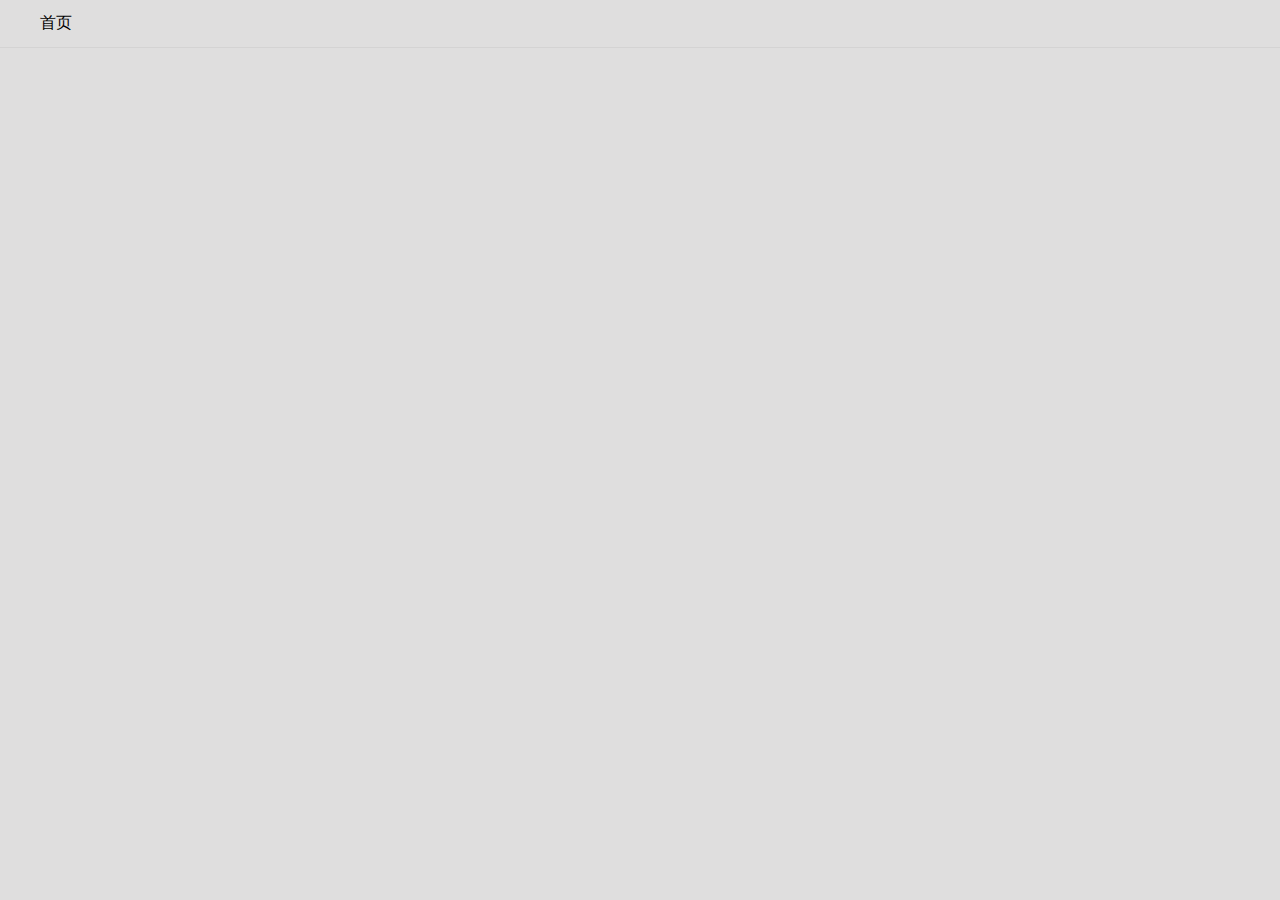
<file: html/fixed.html>
<!doctype html>
<html>
	<head>
		<meta charset="utf-8">
		<meta name="viewport" content="maximum-scale=1.0,minimum-scale=1.0,user-scalable=0,width=device-width,initial-scale=1.0"/>
		<title>fixedPane</title>
		<link rel="stylesheet" type="text/css" href="../css/api.css"/>
		<link rel="stylesheet" type="text/css" href="../css/fixed.css"/>
	</head>
	<body>
		<nav>
			<ul>
				<li tapmode="liActive" onclick="">
					<a class="home">首页</a>
				</li>
			</ul>
		</nav>
	</body>
	<script type="text/javascript" src="../script/api.js"></script>
	<script src="../script/fixed.js"></script>
</html>
</file>
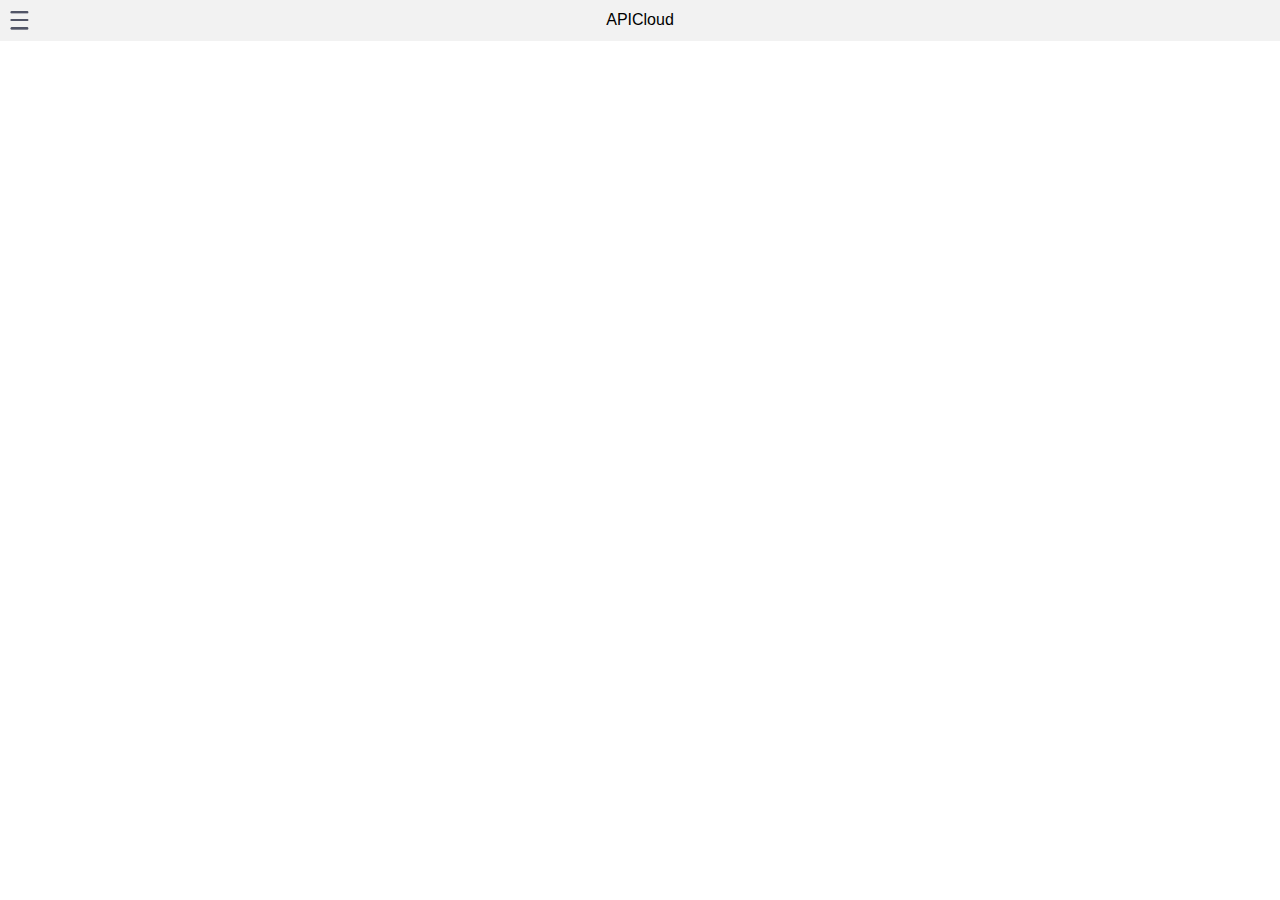
<file: html/slide.html>
<!doctype html>
<html>
	<head>
		<meta charset="utf-8">
		<meta name="viewport" content="maximum-scale=1.0,minimum-scale=1.0,user-scalable=0,width=device-width,initial-scale=1.0"/>
		<title>slidPane</title>
		<link rel="stylesheet" type="text/css" href="../css/api.css"/>
		<link rel="stylesheet" type="text/css" href="../css/slide.css"></link>
	</head>
	<body>
		<header>
			<div class="header">
				<a class="menu" tapmode="" onclick="sliding()"></a>
				<div class="title" >
					APICloud
				</div>
				<a></a>
			</div>
		</header>
		<script type="text/javascript" src="../script/api.js"></script>
		<script src="../script/slide.js"></script>
	</body>
</html>
</file>
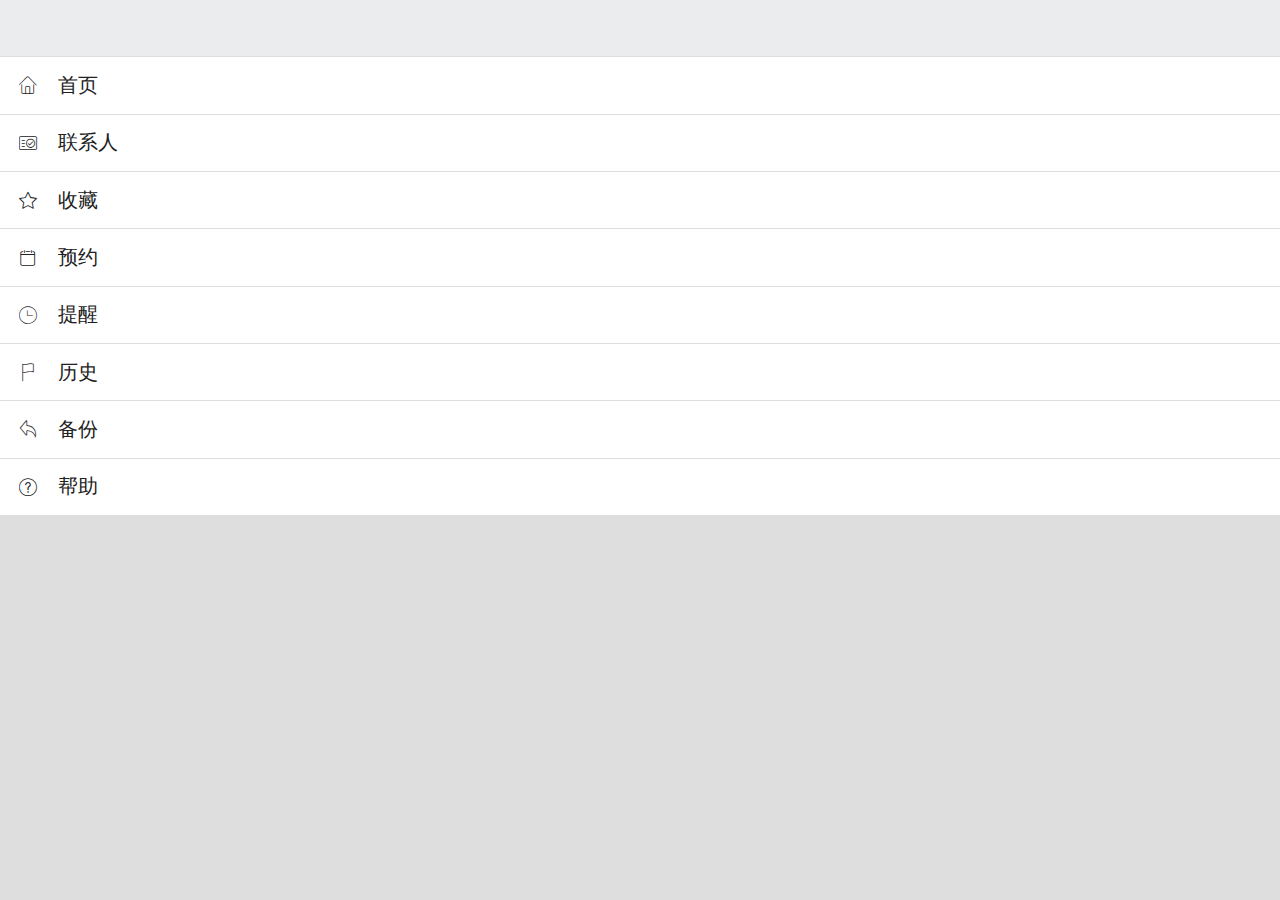
<file: assets/widget/html/fixed.html>
<!doctype html>
<html>
<head>
    <meta charset="utf-8">
    <meta name="viewport"
          content="maximum-scale=1.0,minimum-scale=1.0,user-scalable=0,width=device-width,initial-scale=1.0"/>
    <title>fixedPane</title>
    <link rel="stylesheet" type="text/css" href="../css/api.css"/>
    <link rel="stylesheet" type="text/css" href="../css/fixed.css"/>
    <link rel="stylesheet" href="../css/aui.css">
    <style>
        .aui-active{
             color: #039be5;
         }
        .aui-list .aui-active{
            color: #039be5;
        }
        .aui-list .aui-active .aui-list-item-label-icon{
            color: #039be5;
        }
    </style>
    <script src="../script/aui-toast.js"></script>
</head>
<body>
<header class="aui-searchbar">
</header>
<ul class="aui-list aui-list-in" id="tab">
    <li class="aui-list-item" id="list-home">
        <div class="aui-list-item-label-icon">
            <i class="aui-iconfont aui-icon-home"></i>
        </div>
        <div class="aui-list-item-inner">
            首页
        </div>
    </li>
    <li class="aui-list-item" id="list-cert">
        <div class="aui-list-item-label-icon">
            <i class="aui-iconfont aui-icon-cert"></i>
        </div>
        <div class="aui-list-item-inner">
            联系人
        </div>
    </li>
    <li class="aui-list-item" id="list-star">
        <div class="aui-list-item-label-icon">
            <i class="aui-iconfont aui-icon-star"></i>
        </div>
        <div class="aui-list-item-inner">
            收藏
        </div>
    </li>
    <li class="aui-list-item" id="list-calendar">
        <div class="aui-list-item-label-icon">
            <i class="aui-iconfont aui-icon-calendar"></i>
        </div>
        <div class="aui-list-item-inner">
            预约
        </div>
    </li>
    <li class="aui-list-item" id="list-date">
        <div class="aui-list-item-label-icon">
            <i class="aui-iconfont aui-icon-date"></i>
        </div>
        <div class="aui-list-item-inner">
            提醒
        </div>
    </li>
    <li class="aui-list-item" id="list-flag">
        <div class="aui-list-item-label-icon">
            <i class="aui-iconfont aui-icon-flag"></i>
        </div>
        <div class="aui-list-item-inner">
            历史
        </div>
    </li>
    <li class="aui-list-item" id="list-back">
        <div class="aui-list-item-label-icon">
            <i class="aui-iconfont aui-icon-back"></i>
        </div>
        <div class="aui-list-item-inner">
            备份
        </div>
    </li>
    <li class="aui-list-item" id="list-question">
        <div class="aui-list-item-label-icon">
            <i class="aui-iconfont aui-icon-question"></i>
        </div>
        <div class="aui-list-item-inner">
            帮助
        </div>
    </li>
</ul>
</body>
<script type="text/javascript" src="../script/api.js"></script>
<script src="../script/jquery.js"></script>
<script src="../script/fixed.js"></script>
<script>
    apiready = function () {
        api.addEventListener({
            name: 'keyback'
        }, function (ret, err) {
            return false;
        });
    }
</script>
</html>
</file>
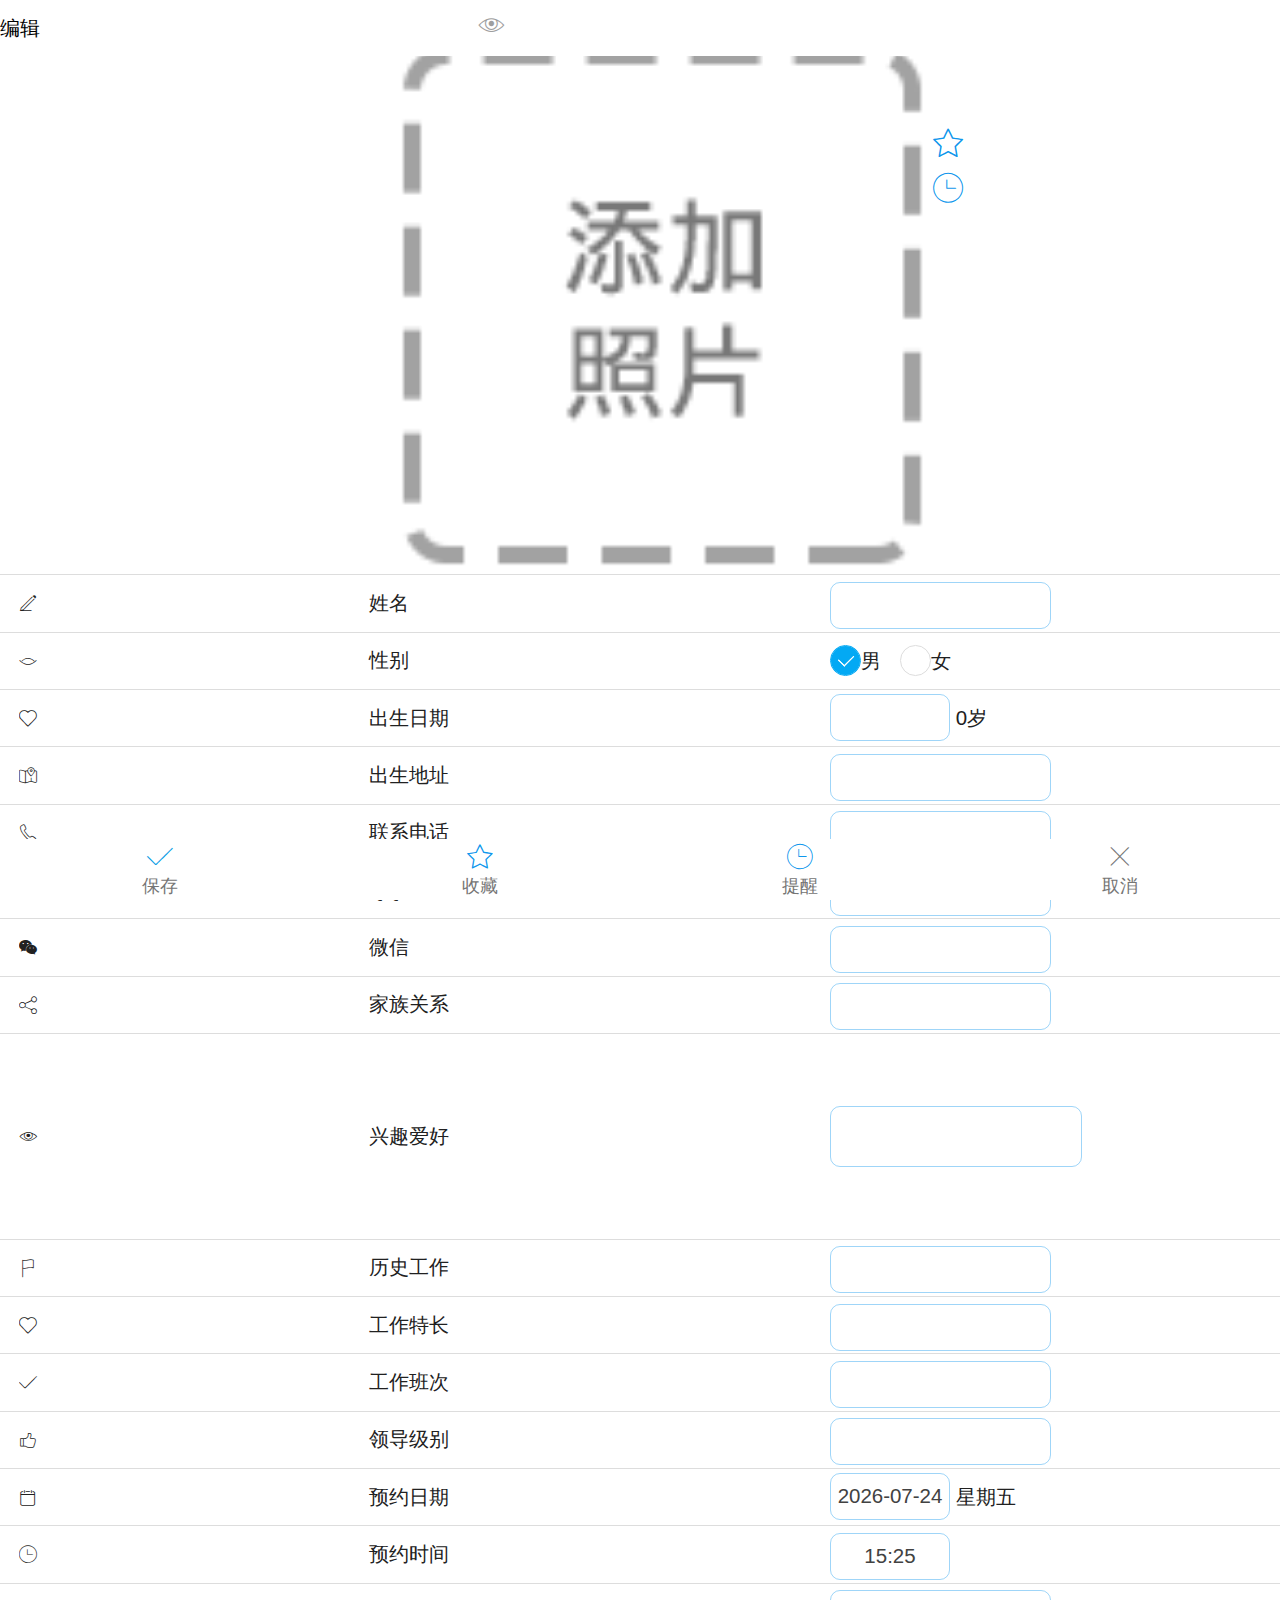
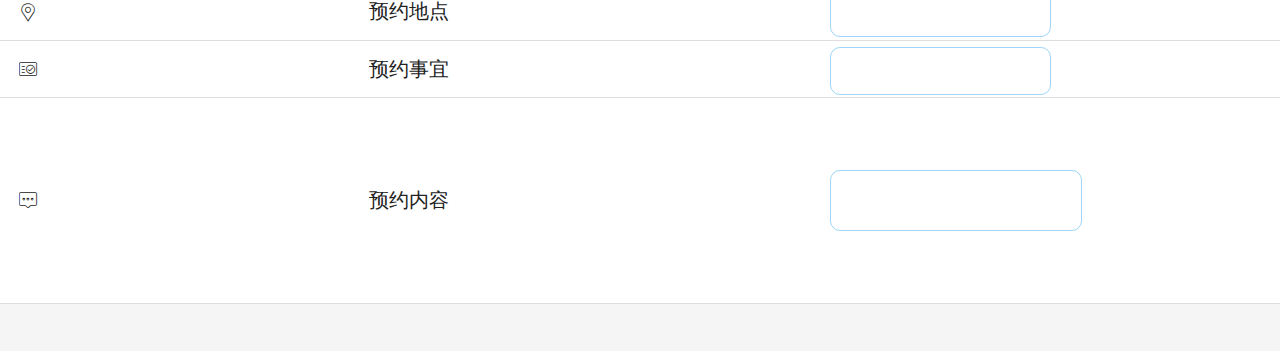
<file: assets/widget/html/new.html>
<!doctype html>
<html>
<head>
    <meta charset="utf-8">
    <meta name="viewport"
          content="maximum-scale=1.0,minimum-scale=1.0,user-scalable=0,width=device-width,initial-scale=1.0"/>
    <title>编辑</title>
    <link rel="stylesheet" type="text/css" href="../css/api.css"/>
    <link rel="stylesheet" href="../css/aui.css">
    <link rel="stylesheet" href="../css/sm.css">
    <script src="../script/jquery.js"></script>
    <script src="../script/zepto.js"></script>
    <script src="../script/aui-toast.js"></script>
</head>
<body>
<div class="aui-searchbar" style="color: #000;position: fixed;z-index: 999999;background-color: #ffffff;">
    <div onclick="goBack()" style="height: 100%;width: 40px;padding-top: 8px;">
        <span class="aui-icon-left aui-iconfont"></span>
    </div>
    <div class="aui-title" style="width: 70%;text-align: center;">编辑</div>
    <div class="aui-list-item-label-icon" onclick="huixian(this)"
         style="width: 100%;height: 100%;padding-top: 8px;padding-left: 10px;" id="hx">
        <i class="aui-iconfont aui-icon-display" style="font-size: 1.3em;"></i>
    </div>
</div>
<div style="overflow-x: scroll;">
    <input type="hidden" id="uid">
    <ul class="aui-list aui-list-in" style="margin-top: 44px;margin-bottom: 47px;">
        <li class="aui-list-item">
            <div class="aui-list-item-center aui-row" style="width: 100%">
                <div class="aui-col-xs-5" style="margin-left: 30%;">
                    <img src="../image/img_addpic.png" style="margin: 2px;">
                </div>
                <div class="aui-col-xs-2" style="margin-left: 10px;margin-top: 6%;">
                    <i class="aui-iconfont aui-icon-star" style="font-size: 30px;color: rgba(8, 148, 236, 0.99);"
                       id="shoucang" data-ok="1"></i>
                    <br>
                    <i class="aui-iconfont aui-icon-date" style="font-size: 30px;color: rgba(8, 148, 236, 0.99);"
                       id="tixing" data-ok="1"></i>
                </div>
            </div>
        </li>
        <li class="aui-list-item">
            <div class="aui-list-item-label-icon">
                <i class="aui-iconfont aui-icon-pencil"></i>
            </div>
            <div class="aui-list-item-inner" style="width: 150px;">
                姓名
            </div>
            <div class="aui-list-item-inner" style=" width: 450px;">
                <div class="content">
                    <input type="text" id="xing_ming"
                           style="padding: 4px;border: solid 1px rgba(8, 148, 236, 0.39);border-radius: 10px;margin-top: 4px;height: 2.3em;width: 80%;"/>
                </div>
            </div>
        </li>
        <li class="aui-list-item">
            <div class="aui-list-item-label-icon">
                <i class="aui-iconfont aui-icon-hide"></i>
            </div>
            <div class="aui-list-item-inner" style="width: 150px;">
                性别
            </div>
            <div class="aui-list-item-inner" style=" width: 450px;line-height: 2.5em;">
                <div class="content">
                    <div style="width: 70px;float: left;">
                        <input type="radio" class="aui-radio" name="xing_bie" style="top: 10px;" value="男" checked/>男
                    </div>
                    <div style="float: right;">
                        <input type="radio" class="aui-radio" name="xing_bie" style="top: 10px;" value="女"/>女
                    </div>
                </div>
            </div>
        </li>
        <li class="aui-list-item">
            <div class="aui-list-item-label-icon">
                <i class="aui-iconfont aui-icon-like"></i>
            </div>
            <div class="aui-list-item-inner" style="width: 150px;">
                出生日期
            </div>
            <div class="aui-list-item-inner page" style=" width: 450px;background-color:rgba(255, 255, 255, 0);">
                <div class="aui-list-item-input content">
                    <input type="text" data-toggle='date' id="sheng_ri" onchange="get_xing_qi(this);get_nian_ling(this)"
                           style="margin-top: 4px;height: 2.3em;border: solid 1px rgba(8, 148, 236, 0.39);border-radius: 10px;width: 120px;display: initial;text-align: center"/>
                    <label id="sheng_ri_xing_qi" style="display: none;"></label>
                    <label id="nian_ling">0岁</label>
                </div>
            </div>
        </li>
        <li class="aui-list-item">
            <div class="aui-list-item-label-icon">
                <i class="aui-iconfont aui-icon-map"></i>
            </div>
            <div class="aui-list-item-inner" style="width: 150px;">
                出生地址
            </div>
            <div class="aui-list-item-inner" style=" width: 450px;">
                <div class="content">
                    <input type="text" id="jg"
                           style="padding: 4px;border: solid 1px rgba(8, 148, 236, 0.39);border-radius: 10px;margin-top: 4px;height: 2.3em;width: 80%;"/>
                </div>
            </div>
        </li>
        <li class="aui-list-item">
            <div class="aui-list-item-label-icon">
                <i class="aui-iconfont aui-icon-phone"></i>
            </div>
            <div class="aui-list-item-inner" style="width: 150px;">
                联系电话
            </div>
            <div class="aui-list-item-inner" style=" width: 450px;">
                <div class="content">
                    <input type="number" id="tel"
                           style="border: solid 1px rgba(8, 148, 236, 0.39);border-radius: 10px;margin-top: 4px;height: 2.3em;width: 80%;padding: 4px;"/>
                </div>
            </div>
        </li>
        <li class="aui-list-item">
            <div class="aui-list-item-label-icon">
                <i class="aui-iconfont aui-icon-qq"></i>
            </div>
            <div class="aui-list-item-inner" style="width: 150px;">
                QQ
            </div>
            <div class="aui-list-item-inner" style=" width: 450px;">
                <div class="content">
                    <input type="number" id="qq"
                           style="border: solid 1px rgba(8, 148, 236, 0.39);border-radius: 10px;margin-top: 4px;height: 2.3em;width: 80%;padding: 4px;"/>
                </div>
            </div>
        </li>
        <li class="aui-list-item">
            <div class="aui-list-item-label-icon">
                <i class="aui-iconfont aui-icon-wechat"></i>
            </div>
            <div class="aui-list-item-inner" style="width: 150px;">
                微信
            </div>
            <div class="aui-list-item-inner" style=" width: 450px;">
                <div class="content">
                    <input type="text" id="wechat"
                           style="border: solid 1px rgba(8, 148, 236, 0.39);border-radius: 10px;margin-top: 4px;height: 2.3em;width: 80%;padding: 4px;"/>
                </div>
            </div>
        </li>
        <li class="aui-list-item">
            <div class="aui-list-item-label-icon">
                <i class="aui-iconfont aui-icon-share"></i>
            </div>
            <div class="aui-list-item-inner" style="width: 150px;">
                家族关系
            </div>
            <div class="aui-list-item-inner" style=" width: 450px;">
                <div class="content">
                    <input type="text" id="jiazu"
                           style="padding: 4px;border: solid 1px rgba(8, 148, 236, 0.39);border-radius: 10px;margin-top: 4px;height: 2.3em;width: 80%;"/>
                </div>
            </div>
        </li>
        <li class="aui-list-item">
            <div class="aui-list-item-label-icon">
                <i class="aui-iconfont aui-icon-display"></i>
            </div>
            <div class="aui-list-item-inner" style="width: 150px;">
                兴趣爱好
            </div>
            <div class="aui-list-item-inner" style=" width: 450px;height: 10em;">
                <div class="content">
                    <textarea id="love"
                              style="padding: 4px;border: solid 1px rgba(8, 148, 236, 0.39);border-radius: 10px;height: 90%;width: 95%;"></textarea>
                </div>
            </div>
        </li>
        <li class="aui-list-item">
            <div class="aui-list-item-label-icon">
                <i class="aui-iconfont aui-icon-flag"></i>
            </div>
            <div class="aui-list-item-inner" style="width: 150px;">
                历史工作
            </div>
            <div class="aui-list-item-inner" style=" width: 450px;">
                <div class="content">
                    <input type="text" id="type"
                           style="border: solid 1px rgba(8, 148, 236, 0.39);border-radius: 10px;margin-top: 4px;height: 2.3em;width: 80%;padding: 4px;"/>
                </div>
            </div>
        </li>
        <li class="aui-list-item">
            <div class="aui-list-item-label-icon">
                <i class="aui-iconfont aui-icon-like"></i>
            </div>
            <div class="aui-list-item-inner" style="width: 150px;">
                工作特长
            </div>
            <div class="aui-list-item-inner" style=" width: 450px;">
                <div class="content">
                    <input type="text" id="tc"
                           style="border: solid 1px rgba(8, 148, 236, 0.39);border-radius: 10px;margin-top: 4px;height: 2.3em;width: 80%;padding: 4px;"/>
                </div>
            </div>
        </li>
        <li class="aui-list-item">
            <div class="aui-list-item-label-icon">
                <i class="aui-iconfont aui-icon-correct"></i>
            </div>
            <div class="aui-list-item-inner" style="width: 150px;">
                工作班次
            </div>
            <div class="aui-list-item-inner" style=" width: 450px;">
                <div class="content">
                    <input type="text" id="bc"
                           style="border: solid 1px rgba(8, 148, 236, 0.39);border-radius: 10px;margin-top: 4px;height: 2.3em;width: 80%;padding: 4px;"/>
                </div>
            </div>
        </li>
        <li class="aui-list-item">
            <div class="aui-list-item-label-icon">
                <i class="aui-iconfont aui-icon-laud"></i>
            </div>
            <div class="aui-list-item-inner" style="width: 150px;">
                领导级别
            </div>
            <div class="aui-list-item-inner" style=" width: 450px;">
                <div class="content">
                    <input type="text" id="lingdaojibie"
                           style="padding: 4px;border: solid 1px rgba(8, 148, 236, 0.39);border-radius: 10px;margin-top: 4px;height: 2.3em;width: 80%;"/>
                </div>
            </div>
        </li>
        <li class="aui-list-item">
            <div class="aui-list-item-label-icon">
                <i class="aui-iconfont aui-icon-calendar"></i>
            </div>
            <div class="aui-list-item-inner" style="width:150px;">
                预约日期
            </div>
            <div class="aui-list-item-inner page" style=" width: 450px;background-color:rgba(255, 255, 255, 0);">
                <div class="aui-list-item-input content">
                    <input type="text" data-toggle='date' id="date" onchange="get_xing_qi(this)"
                           style="width: 120px;display: initial;border: solid 1px rgba(8, 148, 236, 0.39);border-radius: 10px;margin-top: 4px;height: 2.3em;text-align: center;"/>
                    <label id="xq"></label>
                </div>
            </div>
        </li>
        <li class="aui-list-item">
            <div class="aui-list-item-label-icon">
                <i class="aui-iconfont aui-icon-date"></i>
            </div>
            <div class="aui-list-item-inner" style="width: 150px;">
                预约时间
            </div>
            <div class="aui-list-item-inner" style=" width: 450px;">
                <div class="content">
                    <input type="text" id="sj" onclick="szShow(document.body,szsj)"
                           style="height: 2.3em;width: 120px;margin-top: 4px;text-align: center;border: solid 1px rgba(8, 148, 236, 0.39);border-radius: 10px;"
                           readonly/>
                </div>
            </div>
        </li>
        <li class="aui-list-item">
            <div class="aui-list-item-label-icon">
                <i class="aui-iconfont aui-icon-location"></i>
            </div>
            <div class="aui-list-item-inner" style="width: 150px;">
                预约地点
            </div>
            <div class="aui-list-item-inner" style=" width: 450px;">
                <div class="content">
                    <input type="text" id="dd"
                           style="border: solid 1px rgba(8, 148, 236, 0.39);border-radius: 10px;margin-top: 4px;height: 2.3em;width: 80%;padding: 4px;"/>
                </div>
            </div>
        </li>
        <li class="aui-list-item">
            <div class="aui-list-item-label-icon">
                <i class="aui-iconfont aui-icon-cert"></i>
            </div>
            <div class="aui-list-item-inner" style="width: 150px;">
                预约事宜
            </div>
            <div class="aui-list-item-inner" style=" width: 450px;">
                <div class="content">
                    <input type="text" id="bt"
                           style="border: solid 1px rgba(8, 148, 236, 0.39);border-radius: 10px;margin-top: 4px;height: 2.3em;width: 80%;padding: 4px;"/>
                </div>
            </div>
        </li>
        <li class="aui-list-item">
            <div class="aui-list-item-label-icon">
                <i class="aui-iconfont aui-icon-comment"></i>
            </div>
            <div class="aui-list-item-inner" style="width: 150px;">
                预约内容
            </div>
            <div class="aui-list-item-inner" style=" width: 450px;height: 10em;">
                <div class="content">
                    <textarea id="nr"
                              style="padding: 4px;border: solid 1px rgba(8, 148, 236, 0.39);border-radius: 10px;height: 90%;width: 95%;"></textarea>
                </div>
            </div>
        </li>
    </ul>
</div>
<footer class="aui-bar aui-bar-tab aui-tab" id="tab" style="min-height: 45px;z-index: 9999">
    <div class="aui-bar-tab-item aui-active" style="height: 1rem;" onclick="saveAllData()">
        <i class="aui-iconfont aui-icon-correct"></i>
        <p style="margin: 0;">保存</p>
    </div>
    <div class="aui-bar-tab-item" style="height: 1rem;color:rgba(8, 148, 236, 0.99)" onclick="shoucang(this)" id="sc">
        <i class="aui-iconfont aui-icon-star"></i>
        <p style="margin: 0;">收藏</p>
    </div>
    <div class="aui-bar-tab-item" style="height: 1rem;color:rgba(8, 148, 236, 0.99)" onclick="tixing(this)" id="tx">
        <i class="aui-iconfont aui-icon-date"></i>
        <p style="margin: 0;">提醒</p>
    </div>
    <div class="aui-bar-tab-item" style="height: 1rem;" onclick="quxiao()">
        <i class="aui-iconfont aui-icon-close"></i>
        <p style="margin: 0;">取消</p>
    </div>
</footer>
</body>
<script type="text/javascript" src="../script/api.js"></script>
<script src="../script/sm.js"></script>
<script src="../script/time.js"></script>
<script>
    Date.prototype.Format = function (formatStr) {
        var str = formatStr;
        str = str.replace(/yyyy|YYYY/, this.getFullYear());
        str = str.replace(/MM/, (this.getMonth() + 1) > 9 ? (this.getMonth() + 1).toString() : '0' + (this.getMonth() + 1));
        str = str.replace(/dd|DD/, this.getDate() > 9 ? this.getDate().toString() : '0' + this.getDate());
        str = str.replace(/hh|HH/, this.getHours() > 9 ? this.getHours().toString() : '0' + this.getHours());
        str = str.replace(/mm/, (this.getMinutes() + 1) > 9 && (this.getMinutes() + 1) <= 59 ? (this.getMinutes() + 1).toString() : ((this.getMinutes() + 1) <= 59 ? ('0' + (this.getMinutes() + 1)) : (this.getMinutes())));
        str = str.replace(/ss|SS/, this.getSeconds() > 9 ? this.getSeconds().toString() : '0' + this.getSeconds());
        return str;
    };
    function shoucang(obj) {
        if ($('#shoucang').hasClass('aui-icon-star')) {
            $('#shoucang').removeClass('aui-icon-star');
            $('#shoucang').attr('data-ok', 0);
            $(obj).css({
                'color': '#757575'
            });
        } else {
            $('#shoucang').addClass('aui-icon-star');
            $('#shoucang').attr('data-ok', 1);
            $(obj).css({
                'color': 'rgba(8, 148, 236, 0.99)'
            });
        }
    }
    function tixing(obj) {
        if ($('#tixing').hasClass('aui-icon-date')) {
            $('#tixing').removeClass('aui-icon-date');
            $('#tixing').attr('data-ok', 0);
            $(obj).css({
                'color': '#757575'
            });
        } else {
            $('#tixing').addClass('aui-icon-date');
            $(obj).css({
                'color': 'rgba(8, 148, 236, 0.99)'
            });
            $('#tixing').attr('data-ok', 1);
        }
    }
    function quxiao() {
        if (confirm("确认取消？")) {
            goBack();
        }
    }
    function szsj(s, f) {
        $('#sj').val(s + ':' + f);
    }
    /**
     * 初始化日期
     */
    function init() {
        var date = new Date();
        $('#sj').val(date.Format('HH:mm'));
        $('#date').val(date.Format("yyyy-MM-dd"));
        get_xing_qi($('#date'));
    }
    /**
     * 计算星期
     */
    function get_xing_qi(obj) {
        var w = "日一二三四五六".charAt(new Date($(obj).val()).getDay());
        $(obj).next().html("星期" + w).data('xingqi', w);
    }
    /**
     * 计算年龄
     */
    function get_nian_ling(obj) {
        var q = parseInt(new Date($(obj).val()).Format("yyyy"));
        var x = parseInt(new Date().Format("yyyy"));
        if (parseInt(new Date($(obj).val()).Format("MMDD")) > parseInt(new Date().Format("MMDD"))) {
            $('#nian_ling').html((((x - q) - 1) < 0 ? 0 : ((x - q) - 1)) + '岁');
        } else {
            $('#nian_ling').html((((x - q) - 1) < 0 ? 0 : ((x - q) - 1)) + '岁');
        }
    }
    var db = null;
    apiready = function () {
        db = api.require('db');
        db.isOpen = false;
        window.ApiUtil = api.require('ApiUtil');
        api.addEventListener({
            name: 'keyback'
        }, function (ret, err) {
            return false;
        });
        var pageParam = api.pageParam;
        console.log('....................................pageParam:' + JSON.stringify(pageParam));
        if (pageParam.type == 'info') {
            $('#hx').find('i').removeClass('aui-icon-display');
            $('#hx').find('i').addClass('aui-icon-hide');
            $('input[type!=radio],textarea').attr('Disabled', true).css({
                'border': 'solid 1px rgba(163, 174, 182, 0.388235)'
            });
            openDB(function (ret) {
                setTimeout(function () {
                    if (ret) {
                        if (db.isOpen) {
                            var sql = 'SELECT * FROM contacts where id= "' + pageParam.id + '"';
                            selectDB(sql, function (res, ret) {
                                if (res && ret.status) {
                                    console.log(JSON.stringify(ret));
                                    if (ret.data.length > 0) {
                                        var user = ret.data[0];
                                        $('#uid').val(user.id);
                                        $('#xing_ming').val(user.name);//姓名
                                        if (user.sex == '男') {
                                            console.log("男");
                                            $('input[value=男]').click();
                                            $('input[value=女]').attr('Disabled', true);
                                        } else {
                                            console.log("女");
                                            $('input[value=男]').attr('Disabled', true);
                                            $('input[value=女]').click();
                                        }
                                        $('#sheng_ri').val(user.birthday);//生日
                                        if (user.birthday) {
                                            $('#sheng_ri').change();
                                        }
                                        $('#jg').val(user.address);//籍贯
                                        $('#tel').val(user.phone);//电话
                                        $('#qq').val(user.qq);//qq
                                        $('#wechat').val(user.wechar);//微信
                                        $('#jiazu').val(user.relation);//家族关系
                                        $('#love').val(user.love);//爱好
                                        $('#type').val(user.job);//历史工作
                                        $('#bc').val(user.shift);//工作班次
                                        $('#tc').val(user.speciality);//特长
                                        $('#lingdaojibie').val(user.level);//领导级别
                                        $('#date').val(user.subDate);//预约日期
                                        $('#sj').val(user.subTime);//预约时间
                                        $('#dd').val(user.subAddress);//预约地点
                                        $('#bt').val(user.subEvent);//预约标题
                                        $('#nr').val(user.subContent);//预约内容
                                        if (user.isCollect == '1') {
                                            $('#shoucang').addClass('aui-icon-star');
                                            $('#shoucang').attr('data-ok', 1);
                                            $('#sc').css({
                                                'color': 'rgba(8, 148, 236, 0.99)'
                                            });
                                        } else {
                                            $('#shoucang').removeClass('aui-icon-star');
                                            $('#shoucang').attr('data-ok', 1);
                                            $('#sc').css({
                                                'color': '#757575'
                                            });
                                        }
                                        if (user.isRemind == '1') {
                                            $('#tixing').addClass('aui-icon-date');
                                            $('#tx').css({
                                                'color': 'rgba(8, 148, 236, 0.99)'
                                            });
                                            $('#tixing').attr('data-ok', 1);
                                        } else {
                                            $('#tixing').removeClass('aui-icon-date');
                                            $('#tixing').attr('data-ok', 0);
                                            $('#tx').css({
                                                'color': '#757575'
                                            });
                                        }
                                    }
                                }
                            })
                        }
                    }
                }, 1000);
            });
        }
    };
    function goBack() {
        api.execScript({
            name: 'slide',
            script: 'menus.clear()'
        });
        api.closeWin({
            name: 'new'
        });
    }
    init();
    Zepto.init();
    /**
     * 编辑与查看
     */
    function huixian(obj) {
        if ($(obj).find('i').hasClass('aui-icon-hide')) {
            $('input,textarea').css({
                'border': 'solid 1px rgba(8, 148, 236, 0.39)'
            }).attr('Disabled', false);
            $(obj).find('i').removeClass('aui-icon-hide');
            $(obj).find('i').addClass('aui-icon-display');
        } else {
            $('input:radio,textarea,input').not(":checked").css({
                'border': 'solid 1px rgba(163, 174, 182, 0.388235)'
            }).attr('Disabled', true);
            $(obj).find('i').removeClass('aui-icon-display');
            $(obj).find('i').addClass('aui-icon-hide');
        }
    }
    /**
     * 保存数据
     */
    function saveAllData() {
        var user = {};
        user.name = $('#xing_ming').val() || null;//姓名
        user.sex = $('input[name="xing_bie"]:checked').val() || null;//性别
        user.birthday = $('#sheng_ri').val() || null;//生日
        user.address = $('#jg').val() || null;//籍贯
        user.phone = $('#tel').val() || null;//电话
        user.qq = $('#qq').val() || null;//qq
        user.wechar = $('#wechat').val() || null;//微信
        user.relation = $('#jiazu').val() || null;//家族关系
        user.love = $('#love').val() || null;//爱好
        user.job = $('#type').val() || null;//历史工作
        user.shift = $('#bc').val() || null;//工作班次
        user.speciality = $('#tc').val() || null;//特长
        user.level = $('#lingdaojibie').val() || null;//领导级别
        user.subDate = $('#date').val() || null;//预约日期
        user.subTime = $('#sj').val() || null;//预约时间
        user.subAddress = $('#dd').val() || null;//预约地点
        user.subEvent = $('#bt').val() || null;//预约标题
        user.subContent = $('#nr').val() || null;//预约内容
        user.isCollect = $('#shoucang').attr('data-ok');
        user.isRemind = $('#tixing').attr('data-ok');
        if (!confirm("确认保存？")) {
            return;
        }
        ApiUtil.Toast({
            type: "loading",
            isHide: "false"
        });
        openDB(function (ret) {
            if (ret) {
                setTimeout(function () {
                    if (db.isOpen) {
                        var sql = 'SELECT * FROM contacts ';
                        var id = $('#uid').val();
                        if (id) {
                            sql += ' where id=' + id;
                        }else{
                            sql += ' where name = "' + user.name + '" or phone = "' + user.phone + '"';
                        }
                        ApiUtil.log({tag: '根据名字和手机号查询', message: sql});
                        console.log('sql:' + sql);
                        selectDB(sql, function (res, ret) {
                            if (res && ret.status) {
                                console.log(JSON.stringify(ret));
                                if (ret.data.length == 0) {
                                    var k = '';
                                    var v = '';
                                    for (var key in user) {
                                        k += key + ',';
                                        if (user[key]) {
                                            v += '"' + user[key] + '",';
                                        } else {
                                            v += user[key] + ',';
                                        }
                                    }
                                    k = k.substring(0, k.length - 1);
                                    v = v.substring(0, v.length - 1);
                                    var sql = 'insert into contacts(' + k + ') values(' + v + ')';
                                    ApiUtil.log({tag: '插入新记录', message: sql});
                                    console.log(sql);
                                    insertDB(sql, function (res, ret) {
                                        if (res) {
                                            setTimeout(function () {
                                                ApiUtil.Toast({
                                                    type: "success",
                                                    isHide: "false"
                                                });
                                                setTimeout(function () {
                                                    ApiUtil.Toast({
                                                        type: "success",
                                                        isHide: "true"
                                                    });
                                                    goBack();
                                                }, 500);
                                            }, 200);
                                        }
                                        console.log(JSON.stringify(ret));
                                    });
                                } else {
                                    setTimeout(function () {
                                        if (confirm("存在相同数据，是否更新？")) {
                                            var s = '';
                                            for (var key in user) {
                                                if (!user[key]) {
                                                    s += key + '=' + user[key] + ',';
                                                } else {
                                                    s += key + '="' + user[key] + '",';
                                                }
                                            }
                                            s = s.substring(0, s.length - 1);
                                            console.log(s);
                                            var sql = 'update contacts set ' + s + ' where id=' + $('#uid').val();
                                            console.log(sql);
                                            ApiUtil.log({tag: '修改记录', message: sql});
                                            insertDB(sql, function (res, ret) {
                                                console.log(JSON.stringify(ret));
                                                if (res) {
                                                    setTimeout(function () {
                                                        ApiUtil.Toast({
                                                            type: "success",
                                                            isHide: "false"
                                                        });
                                                        setTimeout(function () {
                                                            ApiUtil.Toast({
                                                                type: "success",
                                                                isHide: "true"
                                                            });
                                                            goBack();
                                                        }, 500);
                                                    }, 200);
                                                } else {
                                                    setTimeout(function () {
                                                        ApiUtil.Toast({
                                                            type: "fail",
                                                            isHide: "false"
                                                        });
                                                        setTimeout(function () {
                                                            ApiUtil.Toast({
                                                                type: "fail",
                                                                isHide: "true"
                                                            });
                                                        }, 100);
                                                    }, 200);
                                                }
                                            });
                                        }
                                    }, 200);
                                }
                            } else {
                                setTimeout(function () {
                                    ApiUtil.Toast({
                                        type: "fail",
                                        isHide: "false"
                                    });
                                    setTimeout(function () {
                                        ApiUtil.Toast({
                                            type: "fail",
                                            isHide: "true"
                                        });
                                    }, 100);
                                }, 200);
                                console.log(JSON.stringify(ret));
                            }
                        });
                    }
                }, 200);
            } else {
                setTimeout(function () {
                    ApiUtil.Toast({
                        type: "fail",
                        isHide: "false"
                    });
                    setTimeout(function () {
                        ApiUtil.Toast({
                            type: "fail",
                            isHide: "true"
                        });
                    }, 100);
                }, 200);
            }
        });
    }
    function openDB(callback) {
        db.openDatabase({
            name: 'contact'
        }, function (ret, err) {
            if (ret.status) {
                db.isOpen = true;
                ApiUtil.log({tag: 'openDatabase', message: ret});
                callback(true);
            } else {
                ApiUtil.log({tag: 'openDatabase', message: err});
                db.isOpen = false;
                callback(false);
            }
        });
    }
    function selectDB(sql, callback) {
        db.selectSql({
            name: 'contact',
            sql: sql
        }, function (ret, err) {
            if (ret.status) {
                //alert(JSON.stringify(ret));
                callback(true, ret);
            } else {
                //alert(JSON.stringify(err));
                callback(false, err);
            }
        });
    }
    function insertDB(sql, callback) {
        db.executeSql({
            name: 'contact',
            sql: sql
        }, function (ret, err) {
            if (ret.status) {
                //alert(JSON.stringify(ret));
                callback(true, ret);
            } else {
                //alert(JSON.stringify(err));
                callback(false, err);
            }
        });
    }
</script>
</html>
</file>
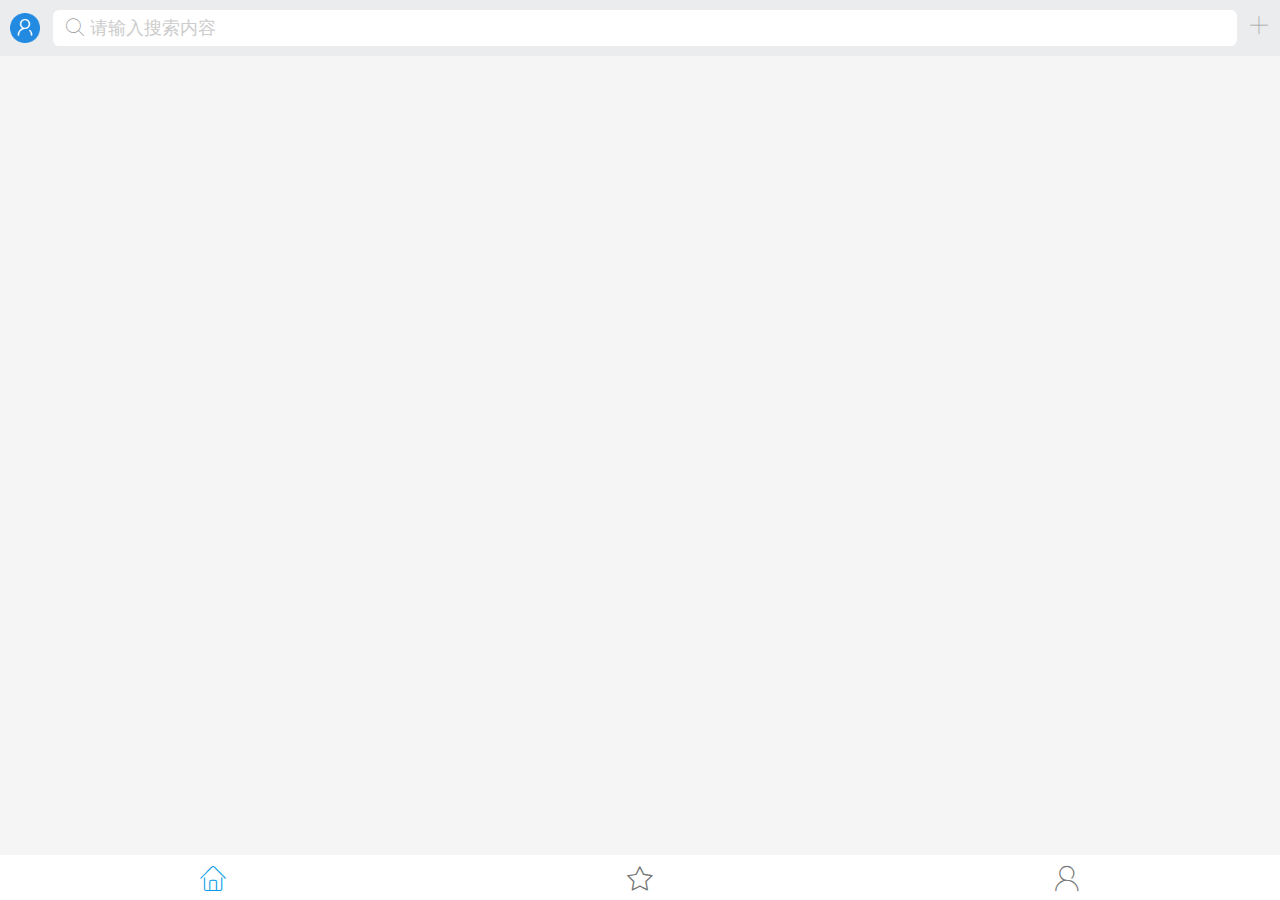
<file: assets/widget/html/slide.html>
<!doctype html>
<html>
<head>
    <meta charset="utf-8">
    <meta name="viewport" content="maximum-scale=1.0,minimum-scale=1.0,user-scalable=0,width=device-width,initial-scale=1.0"/>
    <title>slidPane</title>
    <link rel="stylesheet" type="text/css" href="../css/api.css"/>
    <link rel="stylesheet" type="text/css" href="../css/slide.css"/>
    <link rel="stylesheet" href="../css/aui.css">
    <style>
        #search {
            position: fixed;
            width: 100%;
            z-index: 1;
        }
    </style>
    <script src="../script/aui-toast.js"></script>
</head>
<body>
<!-- 头部 -->
<div class="aui-searchbar" id="search">
    <!--返回-->
    <a class="" onclick="sliding()" style="padding: 0;">
        <img src="../image/head_def_icon.png" style="width: 30px;height: 30px;margin-left: 10px;">
    </a>
    <div class="aui-searchbar-input aui-border-radius">
        <!--搜索-->
        <i class="aui-iconfont aui-icon-search" style="padding-top: 10px;padding-bottom: 10px;margin-left: -10px;padding-left: 10px;" onclick="menus.search($('#search-input').attr('data-index'))"></i>
        <input type="search" placeholder="请输入搜索内容" id="search-input" style="width: 95%;" onkeyup="inputSearch(event)" data-index="0">
    </div>
    <div class="aui-searchbar-cancel" style="height: 100%;width: 30px;padding-top: 8px;" id="plus" onclick="newMean()">
        <!--添加-->
        <i class="aui-iconfont aui-icon-plus"></i>
    </div>
</div>
<!-- 底部 -->
<div class="aui-bar aui-bar-tab aui-tab" id="tab" style="min-height: 45px;z-index: 9999">
    <div class="aui-bar-tab-item aui-active" style="height: 1rem;" id="tab-home">
        <!--主页-->
        <i class="aui-iconfont aui-icon-home"></i>
    </div>
    <div class="aui-bar-tab-item" style="height: 1rem;" id="tab-star">
        <!--收藏-->
        <i class="aui-iconfont aui-icon-star"></i>
    </div>
    <div class="aui-bar-tab-item" style="height: 1rem;" id="tab-my">
        <!--个人中心-->
        <i class="aui-iconfont aui-icon-my"></i>
    </div>
</div>
<script type="text/javascript" src="../script/api.js"></script>
<script src="../script/jquery.js"></script>
<script src="../script/slide.js"></script>
<script type="text/javascript">
    function inputSearch(event) {
        var e = event || window.event || arguments.callee.caller.arguments[0];
        if (e.keyCode == 13){
            menus.search($('#search-input').attr('data-index'))
        }
    }
</script>
</body>
</html>
</file>
<file: css/api.css>
html{
	font-family: sans-serif;
}
html,body,header,section,footer,div,ul,ol,li,img,a,span,em,del,legend,center,strong,var,fieldset,form,label,dl,dt,dd,cite,input,hr,time,mark,code,figcaption,figure,textarea,h1,h2,h3,h4,h5,h6,p{
	margin:0;
	border:0;
	padding:0;
	font-style:normal;
}
html,body {
	-webkit-touch-callout:none;
	-webkit-text-size-adjust:none;
	-webkit-tap-highlight-color:rgba(0, 0, 0, 0);
	-webkit-user-select:none;
	background-color: #fff;
}
nav,article,aside,details,main,header,footer,section,fieldset,figcaption,figure{
	display: block;
}
img,a,button,em,del,strong,var,label,cite,small,time,mark,code,textarea{
	display:inline-block;
}
header,section,footer {
	position:relative;
}
ol,ul{
	list-style:none;
}
input,button,textarea {
	border:0;
	margin:0;
	padding:0;
	font-size:1em;
	line-height:1em;
	/*-webkit-appearance:none;*/
	background-color:rgba(0, 0, 0, 0);
}
span{
	display:inline-block;
}
a:active, a:hover {
  outline: 0;
}
a, a:visited{
	text-decoration:none;
}

label, .wordWrap{
    word-wrap: break-word;
    word-break: break-all;
}
table {
  border-collapse: collapse;
  border-spacing: 0;
}
td,th {
  padding: 0;
}
.clearfix:after{
	content: ' ';
	display: block;
	clear: both;
	visibility:hidden;
	line-height: 0;
	height:0;
}
.loading_more{
	display: block;
	height: 1.5em;
	width: 100%;
}
.loading_more:before {
	display: inline-block; vertical-align: text-bottom;
	content: ' '; height: 16px; width: 16px; margin-right: 6px;
	background: url(../image/loading_more.gif) no-repeat center;
	-webkit-background-size: contain;
	background-size: contain;
} 
.loading_more:after {
	content: '加载更多';	
}
</file>
<file: css/fixed.css>
html, body {
	background-color: #dfdede;
}
li {
	padding: 3px 10px;
	border-bottom: 1px solid #d4d3d3;
}
.liActive {
	background-color: #3ABA63;
}
li a {
	display: block;
	padding: 10px 30px;
}
</file>
<file: css/slide.css>
header {
	background-color: #f2f2f2;
	border-bottom: 1px solid #f2f2f2;
}
.header {
	display: -webkit-box;
	display: -webkit-flex;
	display: flex;
}
.header a {
	display: block;
	padding: 20px;
}
.title {
	line-height: 40px;
	-webkit-box-flex: 1;
	-webkit-flex: 1;
	flex: 1;
	text-align: center;
}
.header .menu {
	background-size: 30px;
	background-repeat: no-repeat;
	background-position: center;
	background-image: url("../image/menu.png");
}
</file>
<file: assets/widget/css/api.css>
.aui-fold-active {
	background: #f4f4f4;
}
.aui-fold-active .aui-fold-content {
	display:block;
}
.aui-fold-content {
    position: relative;
    display: none;
    margin: 12px -15px -12px;
    padding-left: 15px;
    background: #fff;
}
.aui-fold .aui-arrow-right {
	position: relative;
    display: block;
    overflow: hidden;
    margin: -12px -15px;
    padding: inherit;
    white-space: nowrap;
    text-overflow: ellipsis;
    color: inherit;
}
.aui-fold-ccontent-full {
	margin-left: -15px;
	margin-right: -15px;
	padding: 0;
	width: auto;
}
.aui-fold > .aui-arrow-right:after {
	content: "\e661";
}
.aui-fold-active > .aui-arrow-right:after{
	content: "\e6de"
}
.aui-fold-content .aui-list-view,
.aui-fold-content .aui-user-view {
	margin-bottom: 0;
}
.aui-fold-content .aui-list-view:after,
.aui-fold-content .aui-user-view:after,
.aui-fold-content .aui-input-row:first-child:after {
	border-top: 0;
}
.aui-fold-content .aui-list-view-cell:last-child:after,
.aui-fold-content .aui-user-view-cell:last-child:after,
.aui-fold-content .aui-input-row:last-child:after,
.aui-fold-content .aui-btn-row:last-child:after {
	border-bottom: 0;
}
</file>
<file: assets/widget/css/fixed.css>
html, body {
	background-color: #dfdede;
}
li {
	padding: 3px 10px;
	border-bottom: 1px solid #d4d3d3;
}
.liActive {
	background-color: #3ABA63;
}
li a {
	display: block;
	padding: 10px 30px;
}
</file>
<file: assets/widget/css/aui.css>
/*
 * =========================================================================
 * APIClud - AUI UI 框架    流浪男  QQ：343757327  http://www.auicss.com
 * Verson 2.1
 * =========================================================================
 */
 /*初始化类*/
@charset "UTF-8";
html{
	font-family: "Helvetica Neue", Helvetica, sans-serif;
	font-size: 20px;
}
html,body {
	-webkit-touch-callout:none;
	-webkit-text-size-adjust:none;
	-webkit-tap-highlight-color:rgba(0, 0, 0, 0);
	-webkit-user-select:none;
	width: 100%;
}
body {
	line-height: 1.5;
	font-size: 0.8rem;
	color: #212121;
	background-color: #f5f5f5;
	outline: 0;
}
html,body,header,section,footer,div,ul,ol,li,img,a,span,em,del,legend,center,strong,var,fieldset,form,label,dl,dt,dd,cite,input,hr,time,mark,code,figcaption,figure,textarea,h1,h2,h3,h4,h5,h6,p{
	margin:0;
	border:0;
	padding:0;
	font-style:normal;
}
* {
	-webkit-box-sizing: border-box;
	      	box-sizing: border-box;
	-webkit-user-select: none;
	-webkit-tap-highlight-color: transparent;
	outline: none;
}
@media only screen and (min-width: 400px) {
	html {
		font-size: 21.33333333px !important;
	}
}
@media only screen and (min-width: 414px) {
	html {
		font-size: 21px !important;
	}
}
@media only screen and (min-width: 480px) {
	html {
		font-size: 25.6px !important;
	}
}
ul, li {
	list-style: none;
}
p {
	font-size: 0.7rem;
	color: #757575;
}
a {
	color: #0062cc;
	text-decoration: none;
	background-color: transparent;
}
textarea {
	overflow: hidden;
	resize: none;
}
button {
	overflow: visible;
}
button,select {
	text-transform: none;
}
button,input,select,textarea {
	font: inherit;
	color: inherit;
}
/*自动隐藏文字*/
.aui-ellipsis-1 {
	overflow: hidden;
	white-space: nowrap;
	text-overflow: ellipsis;
}
.aui-ellipsis {
	display: -webkit-box;
	overflow: hidden;
	text-overflow: ellipsis;
	word-wrap: break-word;
	word-break: break-all;
	white-space: normal !important;
	-webkit-line-clamp: 1;
	-webkit-box-orient: vertical;
}
.aui-ellipsis-2 {
	display: -webkit-box;
	overflow: hidden;
	text-overflow: ellipsis;
	word-wrap: break-word;
	word-break: break-all;
	white-space: normal !important;
	-webkit-line-clamp: 2;
	-webkit-box-orient: vertical;
}
/*水平线*/
.aui-hr {
	width: 100%;
	position: relative;
	border-top: 1px solid #dddddd;
	height: 1px;
}
@media screen and (-webkit-min-device-pixel-ratio:1.5) {
	.aui-hr{
		border: none;
        background-size: 100% 1px;
		background-repeat: no-repeat;
		background-position: top;
        background-image: linear-gradient(0,#dddddd,#dddddd 50%,transparent 50%);
        background-image: -webkit-linear-gradient(90deg,#dddddd,#dddddd 50%,transparent 50%);
	}
}
/*内外边距类*/
.aui-padded-0 {
	padding: 0 !important;
}
.aui-padded-5 {
	padding: 0.25rem !important;
}
.aui-padded-10 {
	padding: 0.5rem !important;
}
.aui-padded-15 {
	padding: 0.75rem !important;
}
.aui-padded-t-0 {
	padding-top: 0 !important;
}
.aui-padded-t-5 {
	padding-top: 0.25rem !important;
}
.aui-padded-t-10 {
	padding-top: 0.5rem !important;
}
.aui-padded-t-15 {
	padding-top: 0.75rem !important;
}
.aui-padded-b-0 {
	padding-bottom: 0 !important;
}
.aui-padded-b-5 {
	padding-bottom: 0.25rem !important;
}
.aui-padded-b-10 {
	padding-bottom: 0.5rem !important;
}
.aui-padded-b-15 {
	padding-bottom: 0.75rem !important;
}
.aui-padded-l-0 {
	padding-left: 0 !important;
}
.aui-padded-l-5 {
	padding-left: 0.25rem !important;
}
.aui-padded-l-10 {
	padding-left: 0.5rem !important;
}
.aui-padded-l-15 {
	padding-left: 0.75rem !important;
}
.aui-padded-r-0 {
	padding-right: 0 !important;
}
.aui-padded-r-5 {
	padding-right: 0.25rem !important;
}
.aui-padded-r-10 {
	padding-right: 0.5rem !important;
}
.aui-padded-r-15 {
	padding-right: 0.75rem !important;
}
.aui-margin-0 {
	margin: 0 !important;
}
.aui-margin-5 {
	margin: 0.25rem !important;
}
.aui-margin-10 {
	margin: 0.5rem !important;
}
.aui-margin-15 {
	margin: 0.75rem !important;
}
.aui-margin-t-0 {
	margin-top: 0.25rem !important;
}
.aui-margin-t-5 {
	margin-top: 0 !important;
}
.aui-margin-t-10 {
	margin-top: 0.5rem !important;
}
.aui-margin-t-15 {
	margin-top: 0.75rem !important;
}
.aui-margin-b-0 {
	margin-bottom: 0 !important;
}
.aui-margin-b-5 {
	margin-bottom: 0.25rem !important;
}
.aui-margin-b-10 {
	margin-bottom: 0.5rem !important;
}
.aui-margin-b-15 {
	margin-bottom: 0.75rem !important;
}
.aui-margin-l-0 {
	margin-left: 0 !important;
}
.aui-margin-l-5 {
	margin-left: 0.25rem !important;
}
.aui-margin-l-10 {
	margin-left: 0.5rem !important;
}
.aui-margin-l-15 {
	margin-left: 0.75rem !important;
}
.aui-margin-r-0 {
	margin-right: 0 !important;
}
.aui-margin-r-5 {
	margin-right: 0.25rem !important;
}
.aui-margin-r-10 {
	margin-right: 0.5rem !important;
}
.aui-margin-r-15 {
	margin-right: 0.75rem !important;
}
.aui-clearfix {
	clear: both;
}
.aui-clearfix:before {
	display: table;
	content: " ";
}
.aui-clearfix:after {
	clear: both;
}
/*文字对齐*/
.aui-text-left {
	text-align: left !important;
}
.aui-text-center {
	text-align: center !important;
}
.aui-text-justify {
	text-align: justify !important;
}
.aui-text-right {
	text-align: right !important;
}
/*文字、背景颜色*/
h1,h2,h3,h4,h5,h6 {
	font-weight: 400;
}
h1 {
	font-size: 1.2rem;
}
h2 {
	font-size: 1rem;
}
h3 {
	font-size: 0.8rem;
}
h4 {
	font-size: 0.7rem;
}
h5 {
	font-size: 0.7rem;
	font-weight: normal;
	color: #757575;
}
h6 {
	font-size: 0.7rem;
	font-weight: normal;
	color: #757575;
}
h1 small,h2 small,h3 small,h4 small {
	font-weight: normal;
	line-height: 1;
	color: #757575;
}
h5 small,h6 small {
	font-weight: normal;
	line-height: 1;
	color: #757575;
}
h1 small,h2 small,h3 small {
	font-size: 65%;
}
h4 small,h5 small,h6 small {
	font-size: 75%;
}
img {
	max-width: 100%;
	display: block;
}
.aui-font-size-12 {
	font-size: 0.6rem !important;
}
.aui-font-size-14 {
	font-size: 0.7rem !important;
}
.aui-font-size-16 {
	font-size: 0.8rem !important;
}
.aui-font-size-18 {
	font-size: 0.9rem !important;
}
.aui-font-size-20 {
	font-size: 1rem !important;
}
.aui-text-default {
	color: #212121 !important;
}
.aui-text-white {
	color: #ffffff !important;
}
.aui-text-primary {
	color: #00bcd4 !important;
}
.aui-text-success {
	color: #009688 !important;
}
.aui-text-info {
	color: #03a9f4 !important;
}
.aui-text-warning {
	color: #ffc107 !important;
}
.aui-text-danger {
	color: #e51c23 !important;
}
.aui-text-pink {
	color: #e91e63 !important;
}
.aui-text-purple {
	color: #673ab7 !important;
}
.aui-text-indigo {
	color: #3f51b5 !important;
}
.aui-bg-default {
	background-color: #f5f5f5 !important;
}
.aui-bg-primary {
	background-color: #00bcd4 !important;
}
.aui-bg-success {
	background-color: #009688 !important;
}
.aui-bg-info {
	background-color: #03a9f4 !important;
}
.aui-bg-warning {
	background-color: #f1c40f !important;
}
.aui-bg-danger {
	background-color: #e51c23 !important;
}
.aui-bg-pink {
	background-color: #e91e63 !important;
}
.aui-bg-purple {
	background-color: #673ab7 !important;
}
.aui-bg-indigo {
	background-color: #3f51b5 !important;
}
/*警告、成功颜色*/
.aui-warning,
.aui-warning label,
.aui-warning .aui-input,
.aui-warning .aui-iconfont {
	color: #e51c23 !important;
}
.aui-success,
.aui-success label,
.aui-success .aui-input,
.aui-success .aui-iconfont {
	color: #009688 !important;
}
/*对齐,显示，隐藏等*/
.aui-pull-right {
	float: right !important;
}
.aui-pull-left {
	float: left !important;
}
.aui-hide {
	display: none !important;
}
.aui-show {
	display: block !important;
}
.aui-invisible {
	visibility: hidden;
}
.aui-inline {
	display: inline-block;
	vertical-align: top;
}
.aui-mask {
    position: fixed;
    width: 100%;
    height: 100%;
    top: 0;
    left: 0;
    background: rgba(0, 0, 0, 0.3);
    opacity: 0;
    z-index: 8;
    visibility: hidden;
    -webkit-transition: opacity .3s,-webkit-transform .3s;
    transition: opacity .3s,transform .3s;
}
.aui-mask.aui-mask-in {
	visibility: visible;
  	opacity: 1;
}
.aui-mask.aui-mask-out {
	opacity: 0;
}
img.aui-img-round {
	border-radius: 50%;
}
/*基本容器*/
.aui-content {
	-webkit-overflow-scrolling: touch;
	overflow-x: hidden;
	word-break: break-all;
}
.aui-content-padded {
  	margin: 0.75rem;
  	position: relative;
  	word-break: break-all;
  	-webkit-overflow-scrolling: touch;
}
/*栅格类*/
.aui-row {
	overflow: hidden;
	margin: 0;
}
.aui-row-padded {
	margin-left: -0.125rem;
	margin-right: -0.125rem;
}
.aui-row-padded [class*=aui-col-xs-] {
	padding: 0.125rem;
}
.aui-col-xs-1,.aui-col-xs-2,.aui-col-xs-3,.aui-col-xs-4,.aui-col-xs-5,.aui-col-xs-6,.aui-col-xs-7,.aui-col-xs-8,.aui-col-xs-9,.aui-col-xs-10,.aui-col-xs-11,.aui-col-5 {
	position: relative;
	float: left;
}
.aui-col-xs-12 {
	width: 100%;
	position: relative;
}
.aui-col-xs-11 {
	width: 91.66666667%;
}
.aui-col-xs-10 {
	width: 83.33333333%;
}
.aui-col-xs-9 {
	width: 75%;
}
.aui-col-xs-8 {
	width: 66.66666667%;
}
.aui-col-xs-7 {
	width: 58.33333333%;
}
.aui-col-xs-6 {
	width: 50%;
}
.aui-col-xs-5 {
	width: 41.66666667%;
}
.aui-col-xs-4 {
	width: 33.33333333%;
}
.aui-col-xs-3 {
	width: 25%;
}
.aui-col-xs-2 {
	width: 16.66666667%;
}
.aui-col-xs-1 {
	width: 8.33333333%;
}
.aui-col-5 {
	width: 20%;
}
/*标签*/
.aui-label {
	display: inline-block;
	padding: 0.2em 0.25em;
	font-size: 0.6rem;
	line-height: 1;
	color: #616161;
    background-color: #dddddd;
	text-align: center;
	white-space: nowrap;
	vertical-align: middle;
	border-radius: 0.15em;
	position: relative;
}

.aui-label-primary {
	color: #ffffff;
	background-color: #00bcd4;
}
.aui-label-success {
	color: #ffffff;
	background-color: #009688;
}
.aui-label-info {
  color: #ffffff;
  background-color: #03a9f4;
}
.aui-label-warning {
	color: #ffffff;
	background-color: #ffc107;
}
.aui-label-danger {
	color: #ffffff;
	background-color: #e51c23;
}
.aui-label-outlined {
	background-color: transparent;
	position: relative;
}
.aui-label-outlined:after {
    -webkit-border-radius: 2px;
    border-radius: 2px;
    height: 200%;
    content: '';
    width: 200%;
	border: 1px solid #d9d9d9;
    position: absolute;
    top: -1px;
    left: -1px;
    transform: scale(0.5);
    -webkit-transform: scale(0.5);
    transform-origin: 0 0;
    -webkit-transform-origin: 0 0;
    z-index: 1;
}
.aui-label-outlined.aui-label-primary,
.aui-label-outlined.aui-label-primary:after {
	color: #00bcd4;
	border-color: #00bcd4;
}
.aui-label-outlined.aui-label-success,
.aui-label-outlined.aui-label-success:after {
	color: #009688;
	border-color: #009688;
}
.aui-label-outlined.aui-label-info,
.aui-label-outlined.aui-label-info:after {
  	color: #03a9f4;
  	border-color: #03a9f4;
}
.aui-label-outlined.aui-label-warning,
.aui-label-outlined.aui-label-warning:after {
	color: #ffc107;
	border-color: #ffc107;
}
.aui-label-outlined.aui-label-danger,
.aui-label-outlined.aui-label-danger:after {
	color: #e51c23;
	border-color: #e51c23;
}
.aui-label .aui-iconfont {
	font-size: 0.6rem;
}
/*角标*/
.aui-badge {
	display: inline-block;
	width: auto;
	text-align: center;
	min-width: 0.8rem;
	height: 0.8rem;
    line-height: 0.8rem;
    padding: 0 0.2rem;
    font-size: 0.6rem;
    color: #ffffff;
    background-color: #ff2600;
    border-radius: 0.4rem;
    position: absolute;
    top: 0.2rem;
    left: 60%;
    z-index: 99;
}
.aui-dot {
	display: inline-block;
    width: 0.4rem;
    height: 0.4rem;
    background: #ff2600;
    border-radius: 0.5rem;
    position: absolute;
    top: 0.3rem;
    right: 20%;
    z-index: 99;
}
/*按钮样式*/
button, .aui-btn {
	position: relative;
	display: inline-block;
	font-size: 0.7rem;
	font-weight: 400;
	font-family: inherit;
	text-decoration: none;
	text-align: center;
	margin: 0;
	background: #dddddd;
	padding: 0 0.6rem;
	height: 1.5rem;
	line-height: 1.5rem;
	border-radius: 0.2rem;
	white-space: nowrap;
	text-overflow: ellipsis;
	vertical-align: middle;
	-webkit-box-sizing: border-box;
			box-sizing: border-box;
	-webkit-user-select: none;
	      	user-select: none;
}
.aui-btn:active {
	color: #212121;
	background-color: #bdbdbd;
}
.aui-btn-primary {
	color: #ffffff;
	background-color: #00bcd4;
}
.aui-btn-primary.aui-active, .aui-btn-primary:active {
	color: #ffffff;
	background-color: #00acc1;
}
.aui-btn-success {
	color: #ffffff;
	background-color: #009688;
}
.aui-btn-success.aui-active, .aui-btn-success:active {
	color: #fff;
	background-color: #00897b;
}
.aui-btn-info {
	color: #ffffff !important;
	background-color: #03a9f4 !important;
}
.aui-btn-info.aui-active, .aui-btn-info:active {
	color: #fff !important;
	background-color: #039be5 !important;
}
.aui-btn-warning {
	color: #ffffff !important;
	background-color: #ffc107 !important;
}
.aui-btn-warning.aui-active, .aui-btn-warning:active {
	color: #ffffff !important;
	background-color: #ffb300 !important;
}
.aui-btn-danger {
	color: #ffffff !important;
	background-color: #e51c23 !important;
}
.aui-btn-danger.aui-active, .aui-btn-danger:active {
	color: #ffffff !important;
	background-color: #dd191b !important;
}
.aui-btn-block {
	display: block;
	width: 100%;
	height: 2.5rem;
	line-height: 2.55rem;
	margin-bottom: 0;
	font-size: 0.9rem;
}
.aui-btn-block.aui-btn-sm {
	font-size: 0.7rem;
	height: 1.8rem;
	line-height: 1.85rem;
}
.aui-btn .aui-iconfont, .aui-btn-block .aui-iconfont {
	margin-right: 0.3rem;
}
.aui-btn .aui-badge, .aui-btn-block .aui-badge {
	margin-left: 0.3rem;
}
.aui-btn-outlined {
	background: transparent !important;
	border: 1px solid #bdbdbd;
}
.aui-btn-outlined:active {
	background: transparent !important;
}
.aui-btn-default.aui-btn-outlined {
	color: #bdc3c7 !important;
	border: 1px solid #dcdcdc !important;
}
.aui-btn-primary.aui-btn-outlined {
	color: #00bcd4 !important;
	border: 1px solid #00bcd4 !important;
}
.aui-btn-success.aui-btn-outlined {
	color: #009688 !important;
	border: 1px solid #009688 !important;
}
.aui-btn-info.aui-btn-outlined {
	color: #03a9f4 !important;
	border: 1px solid #03a9f4 !important;
}
.aui-btn-warning.aui-btn-outlined {
	color: #ffc107 !important;
	border: 1px solid #ffc107 !important;
}
.aui-btn-danger.aui-btn-outlined {
	color: #e51c23 !important;
	border: 1px solid #e51c23 !important;
}
/*
*表单类\输入框\radio\checkbox
**/
.aui-input,
input[type="text"],
input[type="password"],
input[type="search"],
input[type="email"],
input[type="tel"],
input[type="url"],
input[type="date"],
input[type="datetime-local"],
input[type="time"],
input[type="number"],
select,
textarea {
    border: none;
    background-color: transparent;
    border-radius: 0;
    box-shadow: none;
    display: block;
    padding: 0;
    margin: 0;
    width: 100%;
    height: 2.2rem;
    line-height: normal;
    color: #424242;
    font-size: 0.8rem;
    font-family: inherit;
    box-sizing: border-box;
    -webkit-user-select: text;
            user-select: text;
    -webkit-appearance: none;
            appearance: none;
}
input[type="search"]::-webkit-search-cancel-button {
	display: none;
}
.aui-scroll-x {
	position: relative;
	overflow-y: auto;
	-webkit-overflow-scrolling: touch;
}
.aui-scroll-y {
	position: relative;
	width: 100%;
	overflow-x: auto;
	-webkit-overflow-scrolling: touch;
}
::-webkit-scrollbar{
	width:0px;
}
/*列表*/
.aui-list {
    position: relative;
    font-size: 0.8rem;
    background-color: #ffffff;
    border-top: 1px solid #dddddd;
}
.aui-list .aui-content {
	overflow: hidden;
}
.aui-list.aui-list-noborder,
.aui-list.aui-list-noborder {
    border-top: none;
}
.aui-list .aui-list-header {
    background-color: #dddddd;
    color: #212121;
    position: relative;
    font-size: 0.6rem;
    padding: 0.4rem 0.75rem;
    -webkit-box-sizing: border-box;
    		box-sizing: border-box;
    display: -webkit-box;
    display: -webkit-flex;
    display: flex;
    -webkit-box-pack: justify;
    -webkit-justify-content: space-between;
    		justify-content: space-between;
    -webkit-box-align: center;
    -webkit-align-items: center;
    		align-items: center;
}
.aui-list .aui-list-item {
    list-style: none;
    margin: 0;
    padding: 0;
    padding-left: 0.75rem;
    color: #212121;
    border-bottom: 1px solid #dddddd;
    position: relative;
    min-height: 2.2rem;
    -webkit-box-sizing: border-box;
    		box-sizing: border-box;
    display: -webkit-box;
    display: -webkit-flex;
    display: flex;
    -webkit-box-pack: justify;
    -webkit-justify-content: space-between;
    		justify-content: space-between;
}
.aui-list.aui-list-noborder .aui-list-item:last-child {
    border-bottom: 0;
}
.aui-list .aui-list-item-inner {
    position: relative;
    min-height: 2.2rem;
	padding-right: 0.75rem;
    width: 100%;
    -webkit-box-sizing: border-box;
    		box-sizing: border-box;
    display: -webkit-box;
    display: -webkit-flex;
    display: flex;
    -webkit-box-flex: 1;
    -webkit-box-pack: justify;
    -webkit-justify-content: space-between;
			justify-content: space-between;
    -webkit-box-align: center;
    -webkit-align-items: center;
			align-items: center;
}

.aui-list .aui-list-item:active {
    background-color: #f5f5f5;
}
.aui-list .aui-list-item-text {
    font-size: 0.7rem;
    color: #757575;
    position: relative;
    -webkit-box-sizing: border-box;
    		box-sizing: border-box;
    display: -webkit-box;
    display: -webkit-flex;
    display: flex;
    -webkit-box-pack: justify;
    -webkit-justify-content: space-between;
            justify-content: space-between;
    -webkit-align-items: center;
    		align-items: center;
}
.aui-list .aui-list-item-title {
    font-size: 0.8rem;
    position: relative;
    max-width: 100%;
    color: #212121;
}
.aui-list .aui-list-item-right,
.aui-list-item-title-row em {
	max-width: 50%;
	position: relative;
    font-size: 0.6rem;
    color: #757575;
    margin-left: 0.25rem;
}
.aui-list .aui-list-item-inner p {
    overflow: hidden;
}
.aui-list .aui-list-media-list {
    -webkit-box-orient: vertical;
    -webkit-box-direction: normal;
    -webkit-flex-direction: column;
            flex-direction: column;
}
.aui-media-list-item-inner {
	-webkit-box-sizing: border-box;
			box-sizing: border-box;
    display: -webkit-box;
    display: -webkit-flex;
    display: flex;
}
.aui-media-list .aui-list-item {
	display: block;
}
.aui-media-list .aui-list-item-inner {
	display: block;
	padding-top: 0.5rem;
    padding-bottom: 0.5rem;
}
.aui-media-list-item-inner + .aui-info {
	margin-right: 0.75rem;
}
.aui-list .aui-list-item-media {
	width: 4.5rem;
	position: relative;
    padding: 0.5rem 0;
    padding-right: 0.75rem;
    display: inherit;
    -webkit-flex-shrink: 0;
    		flex-shrink: 0;
    -webkit-flex-wrap: nowrap;
    		flex-wrap: nowrap;
    -webkit-box-align: center;
    -webkit-align-items: flex-start;
            align-items: flex-start;
}
.aui-list .aui-list-item-media img {
	width: 100%;
    display: block;
}
.aui-list .aui-list-item-media-list {
	margin-top: 0.25rem;
	padding-right: 0;
	display: block;
}
.aui-list [class*=aui-col-xs-] img{
    max-width: 100%;
    width: 100%;
    display: block;
}
.aui-list-item-middle .aui-list-item-inner:after {
	display: block;
}
.aui-list .aui-list-item-middle > .aui-list-item-media,
.aui-list .aui-list-item-middle > .aui-list-item-inner,
.aui-list .aui-list-item-middle > * {
    -webkit-box-align: center;
    		box-align: center;
    -webkit-align-items: center;
    		align-items: center;
}
.aui-list .aui-list-item-center > .aui-list-item-media,
.aui-list .aui-list-item-center > .aui-list-item-inner,
.aui-list .aui-list-item-center {
    -webkit-box-pack: center;
    -webkit-justify-content: center;
        	justify-content: center;
}
.aui-list .aui-list-item i.aui-iconfont {
    -webkit-align-self: center;
            align-self: center;
}
.aui-list-item-inner.aui-list-item-arrow {
    overflow: hidden;
    padding-right: 1.5rem;
}
.aui-list-item-arrow:before {
    content: '';
    width: 0.4rem;
    height: 0.4rem;
    position: absolute;
    top: 50%;
    right: 0.75rem;
    margin-top: -0.2rem;
    background: transparent;
    border: 1px solid #dddddd;
    border-top: none;
    border-right: none;
    z-index: 2;
    -webkit-border-radius: 0;
            border-radius: 0;
    -webkit-transform: rotate(-135deg);
            transform: rotate(-135deg);
}
.aui-list-item.aui-list-item-arrow {
    padding-right: 0.75rem;
}
.aui-list label {
    line-height: 1.3rem;
}
.aui-list.aui-form-list .aui-list-item:active {
	background-color: #ffffff;
}
.aui-list.aui-form-list .aui-list-item-inner {
	-webkit-box-sizing: border-box;
    		box-sizing: border-box;
    display: -webkit-box;
    display: -webkit-flex;
    display: flex;
	padding: 0;
}
.aui-list .aui-list-item-label,
.aui-list .aui-list-item-label-icon {
	color: #212121;
    width: 35%;
    min-width: 1.5rem;
    margin: 0;
    padding: 0;
    padding-right: 0.25rem;
    line-height: 2.2rem;
    position: relative;
    overflow: hidden;
    white-space: nowrap;
    max-width: 100%;
    -webkit-box-sizing: border-box;
    		box-sizing: border-box;
    display: -webkit-box;
    display: -webkit-flex;
    display: flex;
    -webkit-align-items: center;
            align-items: center;
}
.aui-list .aui-list-item-label-icon {
    width: auto;
    padding-right: 0.75rem;
}
.aui-list .aui-list-item-input {
    width: 100%;
    padding: 0;
    padding-right: 0.75rem;
    -webkit-box-flex: 1;
            box-flex: 1;
    -webkit-flex-shrink: 1;
            flex-shrink: 1;
}
.aui-list.aui-select-list .aui-list-item:active {
	background-color: #ffffff;
}
.aui-list.aui-select-list .aui-list-item-inner {
    display: block;
    padding-top: 0.5rem;
    padding-bottom: 0.5rem;
    -webkit-align-self: stretch;
    		align-self: stretch;
}
.aui-list.aui-select-list .aui-list-item-label {
	width: auto;
	min-width: 2.2rem;
    padding: 0.5rem 0;
    padding-right: 0.75rem;
}
.aui-list.aui-form-list .aui-list-item-btn {
	padding: 0.75rem 0.75rem 0.75rem 0;
}
.aui-list textarea {
    overflow: auto;
    margin: 0.5rem 0;
    height: 3rem;
    line-height: 1rem;
    resize: none;
}
.aui-list .aui-list-item-right .aui-badge,
.aui-list .aui-list-item-right .aui-dot {
	display: inherit;
}
@media screen and (-webkit-min-device-pixel-ratio:1.5) {
	.aui-list {
		border: none;
        background-size: 100% 1px;
		background-repeat: no-repeat;
		background-position: top;
        background-image: linear-gradient(0,#dddddd,#dddddd 50%,transparent 50%);
	}
	.aui-list .aui-list-item {
		border: none;
        background-size: 100% 1px;
		background-repeat: no-repeat;
		background-position: bottom;
        background-image: linear-gradient(0,#dddddd,#dddddd 50%,transparent 50%);
        background-image: -webkit-linear-gradient(90deg,#dddddd,#dddddd 50%,transparent 50%);
	}

	.aui-list.aui-list-in .aui-list-item {
		border: none;
        background-size: 100% 1px;
		background-repeat: no-repeat;
		background-position: 0.75rem bottom;
        background-image: linear-gradient(0,#dddddd,#dddddd 50%,transparent 50%);
        background-image: -webkit-linear-gradient(90deg,#dddddd,#dddddd 50%,transparent 50%);
	}
	.aui-list.aui-list-in .aui-list-item:last-child {
		background-position: bottom;
	}
	.aui-list.aui-list-noborder,
	.aui-list.aui-list-noborder .aui-list-item:last-child {
		border: none;
        background-size: 100% 0;
        background-image: none;
	}
}
/*tab切换类*/
.aui-tab {
	position: relative;
    background-color: #ffffff;
    display: -webkit-box;
    display: -webkit-flex;
    display: flex;
    -webkit-flex-wrap: nowrap;
            flex-wrap: nowrap;
    -webkit-align-self: center;
            align-self: center;
}
.aui-tab-item {
    width: 100%;
    height: 2.2rem;
    line-height: 2.2rem;
    position: relative;
    font-size: 0.7rem;
    text-align: center;
    color: #212121;
    margin-left: -1px;
    -webkit-box-flex: 1;
            box-flex: 1;
}
.aui-tab-item.aui-active {
    color: #039be5;
    border-bottom: 2px solid #039be5;
}
/*卡片列表布局*/
.aui-card-list {
	position: relative;
    margin-bottom: 0.75rem;
    background: #ffffff;
}
.aui-card-list-header,
.aui-card-list-footer {
	position: relative;
	min-height: 2.2rem;
    padding: 0.5rem 0.75rem;
    -webkit-box-sizing: border-box;
    		box-sizing: border-box;
    display: -webkit-box;
    display: -webkit-flex;
    display: flex;
    -webkit-box-pack: justify;
    -webkit-justify-content: space-between;
    		justify-content: space-between;
    -webkit-box-align: center;
    -webkit-align-items: center;
    		align-items: center;
}
.aui-card-list-header {
	font-size: 0.8rem;
	color: #212121;
}
.aui-card-list-header.aui-card-list-user {
	display: block;
}
.aui-card-list-user-avatar {
	width: 2rem;
	float: left;
	margin-right: 0.5rem;
}
.aui-card-list-user-avatar img {
	width: 100%;
	display: block;
}
.aui-card-list-user-name {
	color: #212121;
	position: relative;
	font-size: 0.7rem;
	-webkit-box-sizing: border-box;
			box-sizing: border-box;
    display: -webkit-box;
    display: -webkit-flex;
    display: flex;
    -webkit-box-pack: justify;
    -webkit-justify-content: space-between;
    		justify-content: space-between;
    -webkit-box-align: center;
    -webkit-align-items: center;
    		align-items: center;
}
.aui-card-list-user-name > *,
.aui-card-list-user-name small {
	position: relative;
}
.aui-card-list-user-name small {
	color: #757575;
}
.aui-card-list-user-info {
	color: #757575;
	font-size: 0.6rem;
}
.aui-card-list-content {
	position: relative;
}
.aui-card-list-content-padded {
	position: relative;
	padding: 0.5rem 0.75rem;
}
.aui-card-list-content,
.aui-card-list-content-padded {
	word-break: break-all;
	font-size: 0.7rem;
	color: #212121;
}
.aui-card-list-content img,
.aui-card-list-content-padded img {
	width: 100%;
	display: block;
}
.aui-card-list-footer {
	font-size: 0.7rem;
	color: #757575;
}
.aui-card-list-footer > * {
	position: relative;
}
.aui-card-list-footer.aui-text-center {
	display: -webkit-box;
    display: -webkit-flex;
    display: flex;
	-webkit-box-pack: center;
    box-pack: center;
    -webkit-justify-content: center;
    justify-content: center;
}
.aui-card-list-footer .aui-iconfont {
	font-size: 0.9rem;
}
/*宫格布局*/
.aui-grid {
	width: 100%;
	background-color: #ffffff;
	display: table;
	table-layout: fixed;
}
.aui-grid [class*=aui-col-] {
	display: table-cell;
	position: relative;
    text-align: center;
    vertical-align: middle;
    padding: 1rem 0;
}
.aui-grid [class*=aui-col-xs-]:active {
	background-color: #f5f5f5;
}
.aui-grid .aui-iconfont {
	position: relative;
    z-index: 20;
    top: 0;
    height: 1.4rem;
    font-size: 1.4rem;
    line-height: 1.4rem;
}
.aui-grid .aui-grid-label {
	display: block;
    font-size: 0.7rem;
    position: relative;
    margin-top: 0.25rem;
}
.aui-grid .aui-badge {
	position: absolute;
    top: 0.5rem;
    left: 60%;
    z-index: 99;
}
.aui-grid .aui-dot {
	position: absolute;
    top: 0.5rem;
    right: 20%;
    z-index: 99;
}
/*单选、多选、开关*/
.aui-radio,
.aui-checkbox {
    width: 1.2rem;
    height: 1.2rem;
    background-color: #ffffff;
    border: solid 1px #dddddd;
    -webkit-border-radius: 0.6rem;
    border-radius: 0.6rem;
    font-size: 0.8rem;
    margin: 0;
    padding: 0;
    position: relative;
    display: inline-block;
    vertical-align: top;
    cursor: default;
    -webkit-appearance: none;
    -webkit-user-select: none;
            user-select: none;
    -webkit-transition: background-color ease 0.1s;
            transition: background-color ease 0.1s;
}
.aui-checkbox {
    border-radius: 0.1rem;
}
.aui-radio:checked,
.aui-radio.aui-checked,
.aui-checkbox:checked,
.aui-checkbox.aui-checked {
    background-color: #03a9f4;
    border: solid 1px #03a9f4;
    text-align: center;
    background-clip: padding-box;
}
.aui-radio:checked:before,
.aui-radio.aui-checked:before,
.aui-checkbox:checked:before,
.aui-checkbox.aui-checked:before,
.aui-radio:checked:after,
.aui-radio.aui-checked:after,
.aui-checkbox:checked:after,
.aui-checkbox.aui-checked:after {
    content: '';
    width: 0.5rem;
    height: 0.3rem;
    position: absolute;
    top: 50%;
    left: 50%;
    margin-left: -0.25rem;
    margin-top: -0.25rem;
    background: transparent;
    border: 1px solid #ffffff;
    border-top: none;
    border-right: none;
    z-index: 2;
    -webkit-border-radius: 0;
            border-radius: 0;
    -webkit-transform: rotate(-45deg);
            transform: rotate(-45deg);
}
.aui-radio:disabled,
.aui-radio.aui-disabled,
.aui-checkbox:disabled,
.aui-checkbox.aui-disabled {
    background-color: #dddddd;
    border: solid 1px #dddddd;
}
.aui-radio:disabled:before,
.aui-radio.aui-disabled:before,
.aui-radio:disabled:after,
.aui-radio.aui-disabled:after,
.aui-checkbox:disabled:before,
.aui-checkbox.aui-disabled:before,
.aui-checkbox:disabled:after,
.aui-checkbox.aui-disabled:after {
    content: '';
    width: 0.5rem;
    height: 0.3rem;
    position: absolute;
    top: 50%;
    left: 50%;
    margin-left: -0.25rem;
    margin-top: -0.25rem;
    background: transparent;
    border: 1px solid #ffffff;
    border-top: none;
    border-right: none;
    z-index: 2;
    -webkit-border-radius: 0;
            border-radius: 0;
    -webkit-transform: rotate(-45deg);
            transform: rotate(-45deg);
}
.aui-switch {
    width: 2.3rem;
    height: 1.2rem;
    position: relative;
    vertical-align: top;
    border: 1px solid #dddddd;
    background-color: #dddddd;
    border-radius: 0.6rem;
    background-clip: content-box;
    display: inline-block;
    outline: none;
    -webkit-appearance: none;
            appearance: none;
    -webkit-user-select: none;
            user-select: none;
    -webkit-box-sizing: border-box;
            box-sizing: border-box;
    -webkit-background-clip: padding-box;
            background-clip: padding-box;
    -webkit-transition: all 0.2s linear;
            transition: all 0.2s linear;
}
.aui-switch:before {
    width: 1.1rem;
    height: 1.1rem;
    position: absolute;
    top: 0;
    left: 0;
    border-radius: 0.6rem;
    background-color: #fff;
    content: '';
    -webkit-transition: left 0.2s;
            transition: left 0.2s;
}
.aui-switch:checked {
    border-color: #03a9f4;
    background-color: #03a9f4;
}
.aui-switch:checked:before {
    left: 1.1rem;
}
/*导航栏*/
.aui-bar {
	position: relative;
	top: 0;
	right: 0;
	left: 0;
	z-index: 10;
	width: 100%;
	min-height: 2.25rem;
	font-size: 0.9rem;
	text-align: center;
	display: table;
}
.aui-bar-nav {
	top: 0;
	line-height: 2.25rem;
	background-color: #03a9f4;
	color: #ffffff;
}
.aui-title a {
	color: inherit;
}
.aui-bar-nav .aui-title {
	min-height: 2.25rem;
	position: absolute;
	margin: 0;
	text-align: center;
	white-space: nowrap;
	right: 5rem;
	left: 5rem;
	width: auto;
	overflow: hidden;
	text-overflow: ellipsis;
	z-index: 2;
}
.aui-bar-nav a {
	color: #ffffff;
}
.aui-bar-nav .aui-iconfont {
	position: relative;
	z-index: 20;
	font-size: 0.9rem;
	color: #ffffff;
	font-weight: 400;
	line-height: 2.25rem;
}
.aui-bar-nav .aui-pull-left {
	padding: 0 0.5rem;
	font-size: 0.8rem;
	font-weight: 400;
	z-index: 2;
	-webkit-box-sizing: border-box;
			box-sizing: border-box;
    display: -webkit-box;
    display: -webkit-flex;
    display: flex;
    -webkit-align-items: center;
            align-items: center;
}
.aui-bar-nav .aui-pull-right {
	padding: 0 0.5rem;
	font-size: 0.8rem;
	font-weight: 400;
	z-index: 2;
	-webkit-box-sizing: border-box;
			box-sizing: border-box;
    display: -webkit-box;
    display: -webkit-flex;
    display: flex;
    -webkit-align-items: center;
            align-items: center;
}
.aui-bar-nav .aui-btn {
	position: relative;
	z-index: 20;
	height: 2.25rem;
	line-height: 2.25rem;
	padding-top: 0;
	padding-bottom: 0;
	margin: 0;
	border-radius: 0.1rem;
	border-width: 0;
	background: transparent !important;
}
.aui-bar-nav .aui-btn.aui-btn-outlined {
	position: relative;
	padding: 0 0.15rem;
	margin: 0.5rem;
	height: 1.25rem;
	line-height: 1.25rem;
	border-width: 1px;
	background: transparent !important;
	border-color: #ffffff;
}
.aui-bar-nav .aui-btn:active {
	background: none;
}
.aui-bar-nav .aui-btn .aui-iconfont {
	font-size: 0.9rem;
	line-height: 1.25rem;
	padding: 0;
	margin: 0;
	color: #ffffff;
}
.aui-bar-light {
	color: #03a9f4;
	background-color: #ffffff;
	border-bottom: 1px solid #dddddd;
}
.aui-bar-nav.aui-bar-light .aui-iconfont {
	color: #03a9f4;
}
.aui-bar-nav.aui-bar-light .aui-btn-outlined {
	border-color: #03a9f4;
}
@media screen and (-webkit-min-device-pixel-ratio:1.5) {
	.aui-bar.aui-bar-light {
		border: none;
        background-size: 100% 1px;
		background-repeat: no-repeat;
		background-position: bottom;
        background-image: linear-gradient(0,#dddddd,#dddddd 50%,transparent 50%);
        background-image: -webkit-linear-gradient(90deg,#dddddd,#dddddd 50%,transparent 50%);
	}
}
/*底部切换栏*/
.aui-bar-tab {
	position: fixed;
	top: auto;
	bottom: 0;
	table-layout: fixed;
	background-color: #ffffff;
	color: #757575;
}
.aui-bar-tab .aui-bar-tab-item {
	display: table-cell;
	position: relative;
    width: 1%;
    height: 2.5rem;
    text-align: center;
    vertical-align: middle;
}
.aui-bar-tab .aui-active {
	color: #039be5;
}
.aui-bar-tab .aui-bar-tab-item .aui-iconfont {
	position: relative;
    z-index: 20;
    top: 0.1rem;
    height: 1.2rem;
    font-size: 1rem;
    line-height: 1rem;
}
.aui-bar-tab .aui-bar-tab-label {
	display: block;
    font-size: 0.6rem;
    position: relative;
}
.aui-bar-tab .aui-badge {
    position: absolute;
    top: 0.1rem;
    left: 55%;
    z-index: 99;
}
.aui-bar-tab .aui-dot {
    position: absolute;
    top: 0.1rem;
    right: 30%;
    z-index: 99;
}
/*按钮工具栏*/
.aui-bar-btn {
	position: relative;
    font-size: 0.7rem;
    display: table;
    white-space: nowrap;
    margin: 0 auto;
    padding: 0;
    border: none;
    width: 100%;
    min-height: 1.8rem;
}
.aui-bar-btn-item {
    display: table-cell;
    position: relative;
    width: 1%;
    line-height: 1.6rem;
    text-align: center;
    vertical-align: middle;
    border-radius: 0;
    position: relative;
    border-width: 1px;
    border-style: solid;
    border-color: #03a9f4;
    border-left-width: 0;
}
.aui-bar-btn .aui-input,
.aui-bar-btn input,
.aui-bar-btn select {
	padding-left: 0.25rem;
	padding-right: 0.25rem;
    height: 1.8rem;
}
.aui-bar-btn-sm {
    min-height: 1.3rem;
}
.aui-bar-btn.aui-bar-btn-sm  .aui-input,
.aui-bar-btn.aui-bar-btn-sm  input,
.aui-bar-btn.aui-bar-btn-sm  select {
    height: 1.2rem;
}
.aui-bar-btn-sm .aui-bar-btn-item {
    line-height: 1.3rem;
    font-size: 0.6rem;
}
.aui-bar-btn-item.aui-active {
    background-color: #03a9f4;
    color: #ffffff;
}
.aui-bar-btn-item:first-child {
    border-left-width: 1px;
    border-top-left-radius: 0.2rem;
    border-bottom-left-radius: 0.2rem;
}
.aui-bar-btn-item:last-child {
    border-top-right-radius: 0.2rem;
    border-bottom-right-radius: 0.2rem;
    border-left: 0px;
}
.aui-bar-btn.aui-bar-btn-full .aui-bar-btn-item:first-child {
    border-left-width: 0;
    border-top-left-radius: 0;
    border-bottom-left-radius: 0;
}
.aui-bar-btn.aui-bar-btn-full .aui-bar-btn-item:last-child {
    border-right-width: 0;
    border-top-right-radius: 0;
    border-bottom-right-radius: 0;
}
.aui-bar-btn.aui-bar-btn-round .aui-bar-btn-item:first-child {
    border-top-left-radius: 1.5rem;
    border-bottom-left-radius: 1.5rem;
}
.aui-bar-btn.aui-bar-btn-round .aui-bar-btn-item:last-child {
    border-top-right-radius: 1.5rem;
    border-bottom-right-radius: 1.5rem;
}
.aui-bar-nav .aui-bar-btn {
	margin-top: 0.45rem;
	margin-bottom: 0.4rem;
    min-height: 1.3rem;
}
.aui-bar-nav .aui-bar-btn-item {
    line-height: 1.3rem;
    border-color: #ffffff;
}
.aui-bar-nav .aui-bar-btn-item.aui-active {
    background-color: #ffffff;
    color: #03a9f4;
}
.aui-bar-nav.aui-bar-light .aui-bar-btn-item {
    border-color: #03a9f4;
}
.aui-bar-nav.aui-bar-light .aui-bar-btn-item.aui-active {
    background-color: #03a9f4;
    color: #ffffff;
}
.aui-bar-nav > .aui-bar-btn {
	width: 50%;
}
.aui-info {
	position: relative;
    padding: 0.5rem 0;
    font-size: 0.7rem;
    color: #757575;
    background-color: transparent;
    -webkit-box-sizing: border-box;
    		box-sizing: border-box;
    display: -webkit-box;
    display: -webkit-flex;
    display: flex;
    -webkit-box-pack: justify;
    -webkit-justify-content: space-between;
    		justify-content: space-between;
    -webkit-box-align: center;
    -webkit-align-items: center;
    		align-items: center;

}
.aui-info-item {
	-webkit-box-sizing: border-box;
			box-sizing: border-box;
	display: -webkit-box;
    display: -webkit-flex;
    display: flex;
    -webkit-box-align: center;
    -webkit-align-items: center;
    		align-items: center;
}
.aui-info-item > *,
.aui-info > * {
	display: inherit;
	position: relative;
}
/*进度条*/
.aui-progress {
	width: 100%;
	height: 1rem;
	border-radius: 0.2rem;
	overflow: hidden;
	background-color: #f0f0f0;
}
.aui-progress-bar {
	float: left;
	width: 0;
	height: 100%;
	font-size: 0.6rem;
	line-height: 1rem;
	color: #ffffff;
	text-align: center;
	background-color: #03a9f4;
}
.aui-progress.sm,
.aui-progress-sm {
	height: 0.5rem;
}
.aui-progress.sm,
.aui-progress-sm,
.aui-progress.sm .aui-progress-bar,
.aui-progress-sm .aui-progress-bar {
	border-radius: 1px;
}
.aui-progress.xs,
.aui-progress-xs {
	height: 0.35rem;
}
.aui-progress.xs,
.aui-progress-xs,
.aui-progress.xs .progress-bar,
.aui-progress-xs .progress-bar {
	border-radius: 1px;
}
.aui-progress.xxs,
.aui-progress-xxs {
	height: 0.15rem;
}
.aui-progress.xxs,
.aui-progress-xxs,
.aui-progress.xxs .progress-bar,
.aui-progress-xxs .progress-bar {
	border-radius: 1px;
}
/*滑块*/
.aui-range {
    position: relative;
    display: inline-block;
}
.aui-range input[type='range']{
    height: 0.2rem;
    border: 0;
    border-radius: 2px;
    background-color: #f0f0f0;
    position: relative;
    -webkit-appearance: none !important;
}
.aui-range input[type='range']::-webkit-slider-thumb {
    width: 1.2rem;
    height: 1.2rem;
    border-radius: 50%;
    border-color: #03a9f4;
    background-color: #03a9f4;
    -webkit-appearance: none !important;
}
.aui-range .aui-range-tip {
    font-size: 1rem;
    position: absolute;
    z-index: 999;
    top: -1.5rem;
    width: 2.4rem;
    height: 1.5rem;
    line-height: 1.5rem;
    text-align: center;
    color: #666666;
    border: 1px solid #dddddd;
    border-radius: 0.3rem;
    background-color: #ffffff;
}
.aui-input-row .aui-range input[type='range'] {
	width: 90%;
	margin-left: 5%;
}
/*搜索条*/
.aui-searchbar {
    display: -webkit-box;
    -webkit-box-pack: center;
    -webkit-box-align: center;
    height: 2.2rem;
    overflow: hidden;
    width: 100%;
    background-color: #ebeced;
    color: #9e9e9e;
    -webkit-backface-visibility: hidden;
  			backface-visibility: hidden;
}
.aui-searchbar.focus {
    -webkit-box-pack: start;
}
.aui-searchbar-input {
    margin: 0 0.5rem;
	background-color: #ffffff;
    border-radius: 0.25rem;
    height: 1.4rem;
    line-height: 1.4rem;
    font-size: 0.7rem;
    position: relative;
    padding-left: 0.5rem;
    display: -webkit-box;
    -webkit-box-flex: 1;
}
.aui-searchbar form {
	width: 90%;
}
.aui-searchbar-input input {
    color: #666666;
    width: 80%;
    padding: 0;
    margin: 0;
    height: 1.4rem;
    line-height: normal;
    border: 0;
    -webkit-appearance: none;
    font-size: 0.7rem;
}
.aui-searchbar input::-webkit-input-placeholder {
	color: #ccc;
}
.aui-searchbar .aui-iconfont {
    line-height: 1.4rem;
    margin-right: 0.25rem;
    color: #9e9e9e !important;
}
.aui-searchbar .aui-searchbar-btn {
	font-size: 0.7rem;
	color: #666666;
	margin-right: -2.2rem;
	width: 2.2rem;
	height: 1.4rem;
	padding-right: 0.5rem;
	line-height: 1.4rem;
	text-align: center;
	-webkit-transition: all .3s;
	      	transition: all .3s;
}
.aui-searchbar-clear-btn {
	position: absolute;
	right: 5px;
	top: 3px;
	width: 1.1rem;
	height: 1.1rem;
	background: #eeeeee;
	border-radius: 50%;
	line-height: 0.6rem;
	text-align: center;
	display: none;
}
.aui-searchbar-clear-btn .aui-iconfont {
	font-size: 0.6rem;
	margin: 0 auto;
	position: relative;
	top: -2px;
}
.aui-searchbar .aui-searchbar-btn .aui-iconfont {
	color: #666666;
}
/*信息提示条*/
.aui-tips {
    padding: 0 0.75rem;
    width: 100%;
    z-index: 99;
    height: 1.9rem;
    line-height: 1.9rem;
   	position: relative;
    background-color: rgba(0,0,0,.6);
    color: #ffffff;
    display: -webkit-box;
    display: -webkit-flex;
    display: flex;
    -webkit-box-pack: justify;
    -webkit-justify-content: space-between;
            justify-content: space-between;
    -webkit-align-items: center;
    		align-items: center;
}
.aui-tips .aui-tips-title {
	padding: 0 0.5rem;
	font-size: 0.7rem;
    position: relative;
    max-width: 100%;
}
/*toast*/
.aui-toast {
	background: rgba(0, 0, 0, 0.7);
	text-align: center;
	border-radius: 0.25rem;
	color: #ffffff;
	position: fixed;
	z-index: 3;
	top: 45%;
	left: 50%;
	width: 7.5em;
	min-height: 6em;
	margin-left: -3.75em;
	margin-top: -4rem;
	display: none;
}
.aui-toast .aui-iconfont {
	margin-top: 0.2rem;
	display: block;
	font-size: 2.6rem;
}
.aui-toast-content {
  margin: 0 0 0.75rem;
}
.aui-toast-loading {
    background-color: #ffffff;
    border-radius: 100%;
    margin: 0.75rem 0;
    -webkit-animation-fill-mode: both;
        	animation-fill-mode: both;
    border: 2px solid #ffffff;
    border-bottom-color: transparent;
    height: 2.25rem;
    width: 2.25rem;
    background: transparent !important;
    display: inline-block;
    -webkit-animation: rotate 1s 0s linear infinite;
        	animation: rotate 1s 0s linear infinite;
}
/*dialog*/
.aui-dialog {
	width: 13.5rem;
	text-align: center;
	position: fixed;
	z-index: 999;
	left: 50%;
	margin-left: -6.75rem;
	margin-top: 0;
	top: 45%;
	border-radius: 0.3rem;
	opacity: 0;
	background-color: #ffffff;
	-webkit-transform: translate3d(0, 0, 0) scale(1.2);
          	transform: translate3d(0, 0, 0) scale(1.2);
 	-webkit-transition-property: -webkit-transform, opacity;
          	transition-property: transform, opacity;
    /*display: none;*/
}
.aui-dialog-header {
    padding: 0.5rem 0.75rem 0 0.75rem;
    text-align: center;
    font-size: 1em;
    color: #212121;
}
.aui-dialog-body {
    padding: 0.75rem;
    overflow: hidden;
    font-size: 0.875em;
    color: #757575;
}
.aui-dialog-body input {
	border: 1px solid #dddddd;
	height: 1.8rem;
	line-height: 1.8rem;
	min-height: 1.8rem;
	padding-left: 0.25rem;
	padding-right: 0.25rem;
}
.aui-dialog-footer {
    position: relative;
    font-size: 1em;
    border-top: 1px solid #dddddd;
    display: -webkit-box;
    display: -webkit-flex;
    display: flex;
    -webkit-box-pack: center;
	-webkit-justify-content: center;
			justify-content: center;
}
.aui-dialog-btn {
	position: relative;
	display: block;
    width: 100%;
	padding: 0 0.25rem;
	height: 2.2rem;
	font-size: 0.8rem;
	line-height: 2.2rem;
	text-align: center;
	color: #0894ec;
	border-right: 1px solid #dddddd;
	white-space: nowrap;
	text-overflow: ellipsis;
	overflow: hidden;
	-webkit-box-sizing: border-box;
			box-sizing: border-box;
	-webkit-box-flex: 1;
			box-flex: 1;
}
.aui-dialog-btn:last-child {
	border-right: none;
}
.aui-dialog.aui-dialog-in {
	opacity: 1;
	-webkit-transition-duration: 300ms;
	      transition-duration: 300ms;
	-webkit-transform: translate3d(0, 0, 0) scale(1);
	      transform: translate3d(0, 0, 0) scale(1);
}
.aui-dialog.aui-dialog-out {
	opacity: 0;
	-webkit-transition-duration: 300ms;
	      transition-duration: 300ms;
	-webkit-transform: translate3d(0, 0, 0) scale(0.815);
	      transform: translate3d(0, 0, 0) scale(0.815);
}
@media only screen and (-webkit-min-device-pixel-ratio: 1.5) {
    .aui-dialog-footer {
		border: none;
        background-size: 100% 1px;
		background-repeat: no-repeat;
		background-position: top;
        background-image: linear-gradient(0,#dddddd,#dddddd 50%,transparent 50%);
        background-image: -webkit-linear-gradient(90deg,#dddddd,#dddddd 50%,transparent 50%);
	}
	.aui-dialog-btn {
		border: none;
        background-image: -webkit-linear-gradient(0deg, #dddddd, #dddddd 50%, transparent 50%);
        background-image: linear-gradient(270deg, #dddddd, #dddddd 50%, transparent 50%);
        background-size: 1px 100%;
        background-repeat: no-repeat;
        background-position: right;
	}
	.aui-dialog-btn:last-child {
		border: none;
        background-size: 0 100%;
	}
	.aui-dialog-body input {
        border: none;
        background-image: -webkit-linear-gradient(270deg, #dddddd, #dddddd 50%, transparent 50%), -webkit-linear-gradient(180deg, #dddddd, #dddddd 50%, transparent 50%), -webkit-linear-gradient(90deg, #dddddd, #dddddd 50%, transparent 50%), -webkit-linear-gradient(0, #dddddd, #dddddd 50%, transparent 50%);
        background-image: linear-gradient(180deg, #dddddd, #dddddd 50%, transparent 50%), linear-gradient(270deg, #dddddd, #dddddd 50%, transparent 50%), linear-gradient(0deg, #dddddd, #dddddd 50%, transparent 50%), linear-gradient(90deg, #dddddd, #dddddd 50%, transparent 50%);
        background-size: 100% 1px, 1px 100%, 100% 1px, 1px 100%;
        background-repeat: no-repeat;
        background-position: top, right top, bottom, left top;
    }
}
/*popup*/
.aui-popup {
    padding: 0;
    margin: 0;
    background: transparent;
    position: fixed;
    height: auto;
    min-width: 7rem;
    min-height: 4.5rem;
    z-index: 999;
    opacity: 0;
 	-webkit-transition-property: -webkit-transform, opacity;
          	transition-property: transform, opacity;
}
.aui-popup.aui-popup-in {
	opacity: 1;
	-webkit-transition-duration: 300ms;
	      transition-duration: 300ms;
}
.aui-popup.aui-popup-out {
	opacity: 0;
	-webkit-transition-duration: 300ms;
	      transition-duration: 300ms;
}
.aui-popup-right {
    right: 0.75rem;
}
.aui-popup-content {
    background-color: #ffffff;
    border-radius: 0.2rem;
    overflow: hidden;
    min-height: 4.5rem;
    height: 100%;
}
.aui-popup-top,
.aui-popup-top-left,
.aui-popup-top-right {
    top: 0.45rem;
}
.aui-popup-top {
    left: 50%;
    margin-left: -3.5rem;
}
.aui-popup-top-left {
    left: 0.45rem;
}
.aui-popup-top-right {
    right: 0.45rem;
}
.aui-popup-arrow {
    position: absolute;
    width: 10px;
    height: 10px;
    -webkit-transform-origin: 50% 50% 0;
            transform-origin: 50% 50% 0;
    background-color: transparent;
    background-image: -webkit-linear-gradient(45deg, #ffffff, #ffffff 50%, transparent 50%);
    background-image: linear-gradient(45deg, #ffffff, #ffffff 50%, transparent 50%);
}
.aui-popup-top .aui-popup-arrow,
.aui-popup-top-left .aui-popup-arrow,
.aui-popup-top-right .aui-popup-arrow {
    top: 0.2rem;
    -webkit-transform: rotate(135deg);
            transform: rotate(135deg);
}
.aui-popup-top .aui-popup-arrow {
    left: 50%;
    margin-left: -0.25rem;
    margin-top: -0.4rem;
}
.aui-popup-top-left .aui-popup-arrow {
    left: 0.25rem;
    margin-top: -0.4rem;
}
.aui-popup-top-right .aui-popup-arrow {
    right: 0.25rem;
    margin-top: -0.4rem;
}
.aui-popup-bottom,
.aui-popup-bottom-left,
.aui-popup-bottom-right {
    bottom: 0.45rem;
}
.aui-popup-bottom {
    left: 50%;
    margin-left: -3.5rem;
}
.aui-popup-bottom-left {
    left: 0.45rem;
}
.aui-popup-bottom-right {
    right: 0.45rem;
}
.aui-popup-bottom .aui-popup-arrow,
.aui-popup-bottom-left .aui-popup-arrow,
.aui-popup-bottom-right .aui-popup-arrow {
    -webkit-transform: rotate(-45deg);
            transform: rotate(-45deg);
    bottom: 0.2rem;
}
.aui-popup-bottom .aui-popup-arrow {
    left: 50%;
    margin-left: -0.25rem;
    margin-bottom: -0.4rem;
}
.aui-popup-bottom-left .aui-popup-arrow {
    left: 0.25rem;
    margin-bottom: -0.4rem;
}
.aui-popup-bottom-right .aui-popup-arrow {
    right: 0.25rem;
    margin-bottom: -0.4rem;
}
.aui-popup .aui-list {
	background: transparent;
}
.aui-popup-content .aui-list img {
	display: block;
	width: 1rem;
}
/*actionsheet*/
.aui-actionsheet {
    width: 100%;
    position: fixed;
    bottom: 0;
    left: 0;
    padding: 0 0.5rem;
    z-index: 999;
    opacity: 0;
    -webkit-transition: opacity .3s,-webkit-transform .3s;
    transition: opacity .3s,transform .3s;
    -webkit-transform: translate3d(0,100%,0);
    transform: translate3d(0,100%,0);
}
.aui-actionsheet-btn {
    background-color: #ffffff;
    border-radius: 6px;
    text-align: center;
    margin-bottom: 0.5rem;
}
.aui-actionsheet-title {
    font-size: 0.6rem;
    color: #999999;
    line-height: 1.8rem;
}
.aui-actionsheet-btn-item {
    height: 2.2rem;
    line-height: 2.2rem;
    color: #0075f0;
}
/*sharebox*/
.aui-sharebox {
    width: 100%;
    position: fixed;
    bottom: 0;
    left: 0;
    z-index: 999;
    background-color: #ffffff;
    opacity: 0;
    -webkit-transition: opacity .3s,-webkit-transform .3s;
    transition: opacity .3s,transform .3s;
    -webkit-transform: translate3d(0,100%,0);
    transform: translate3d(0,100%,0);
}
.aui-sharebox .aui-row {
    padding: 0.5rem 0;
}
.aui-sharebox img {
    display: block;
    width: 50%;
    margin: 0 auto;
}
.aui-sharebox.aui-grid [class*=aui-col-] {
    padding: 0.5rem 0;
}
.aui-sharebox.aui-grid .aui-grid-label {
    font-size: 0.6rem;
    color: #757575;
}
.aui-sharebox-close-btn {
    width: 100%;
    height: 2.2rem;
    line-height: 2.2rem;
    color: #757575;
    text-align: center;
    font-size: 0.7rem;
}
/*折叠菜单*/
.aui-collapse-header.aui-active {
    background: #ececec;
}
.aui-collapse .aui-list-item:active{
    background: #ececec;
}
.aui-collapse-content {
    display: none;
}
.aui-collapse-content .aui-list-item:last-child {
    border-bottom: 0;
}
@media screen and (-webkit-min-device-pixel-ratio:1.5) {
    .aui-collapse-content .aui-list-item:last-child {
        background-position: bottom;
    }
    .aui-list.aui-collapse.aui-list-noborder,
    .aui-list.aui-collapse.aui-list-noborder .aui-collapse-content:last-child .aui-list-item:last-child {
        border: none;
        background-size: 100% 1px;
        background-repeat: no-repeat;
        background-position: 0 bottom;
        background-image: linear-gradient(0,#dddddd,#dddddd 50%,transparent 50%);
        background-image: -webkit-linear-gradient(90deg,#dddddd,#dddddd 50%,transparent 50%);
    }
    .aui-list.aui-collapse.aui-list-noborder,
    .aui-list.aui-collapse.aui-list-noborder .aui-collapse-item:last-child .aui-list-item:last-child {
        border: none;
        background-size: 100% 0;
        background-image: none;
    }
    .aui-list.aui-collapse.aui-list-noborder .aui-collapse-item:last-child .aui-list-item.aui-collapse-header,
    .aui-list.aui-collapse.aui-list-noborder .aui-collapse-content .aui-list-item:last-child  {
        border: none;
        background-size: 100% 0;
        background-image: none;
    }
}
.aui-collapse-header.aui-active .aui-collapse-arrow {
    display: block;
    transform: rotate(180deg);
    -webkit-transform: rotate(180deg);
}
/*聊天气泡*/
.aui-chat {
    width: 100%;
    height: 100%;
    padding: 0.5rem;
}
.aui-chat .aui-chat-item {
    position: relative;
    width: 100%;
    margin-bottom: 0.75rem;
    overflow: hidden;
    display: block;
}
.aui-chat .aui-chat-header {
    width: 100%;
    text-align: center;
    margin-bottom: 0.75rem;
    font-size: 0.6rem;
    color: #757575;
}
.aui-chat .aui-chat-left {
    float: left;
}
.aui-chat .aui-chat-right {
    float: right;
}
.aui-chat .aui-chat-media {
    display: inline-block;
    max-width: 2rem;
}
.aui-chat .aui-chat-media img {
    width: 100%;
    border-radius: 50%;
}
.aui-chat .aui-chat-inner {
    position: relative;
    overflow: hidden;
    display: inherit;
}
.aui-chat .aui-chat-arrow {
    content: '';
    position: absolute;
    width: 0.6rem;
    height: 0.6rem;
    top: 0.2rem;
    -webkit-transform-origin: 50% 50% 0;
            transform-origin: 50% 50% 0;
    background-color: transparent;
}
.aui-chat .aui-chat-left .aui-chat-arrow {
    background-image: -webkit-linear-gradient(45deg, #b3e5fc, #b3e5fc 50%, transparent 50%);
    background-image: linear-gradient(45deg, #b3e5fc, #b3e5fc 50%, transparent 50%);
    -webkit-transform: rotate(45deg);
            transform: rotate(45deg);
    left: -0.25rem;
}
.aui-chat .aui-chat-right .aui-chat-arrow {
    background-image: -webkit-linear-gradient(45deg, #ffffff, #ffffff 50%, transparent 50%);
    background-image: linear-gradient(45deg, #ffffff, #ffffff 50%, transparent 50%);
    -webkit-transform: rotate(-135deg);
            transform: rotate(-135deg);
    right: -0.25rem;
}
.aui-chat .aui-chat-content {
    color: #212121;
    font-size: 0.7rem;
    border-radius: 0.2rem;
    min-height: 2rem;
    position: relative;
    padding: 0.5rem;
    max-width: 80%;
    word-break: break-all;
    word-wrap: break-word;
}
.aui-chat .aui-chat-content img {
    max-width: 100%;
    display: block;
}
.aui-chat .aui-chat-status {
    position: relative;
    width: 2rem;
    height: 2rem;
    line-height: 2rem;
    text-align: center;
}
.aui-chat .aui-chat-name {
    width: 100%;
    position: relative;
    font-size: 0.6rem;
    color: #757575;
    margin-bottom: 0.25rem;
}
.aui-chat .aui-chat-left .aui-chat-name {
    left: 0.5rem;
}
.aui-chat .aui-chat-left .aui-chat-status {
    left: 0.5rem;
    float: left;
}
.aui-chat .aui-chat-left .aui-chat-media {
    width: 2rem;
    float: left;
}
.aui-chat .aui-chat-left .aui-chat-inner {
    max-width: 70%;
}
.aui-chat .aui-chat-left .aui-chat-content{
    background-color: #b3e5fc;
    float: left;
    left: 0.5rem;
}
.aui-chat .aui-chat-right .aui-chat-media {
    width: 2rem;
    float: right;
}
.aui-chat .aui-chat-right .aui-chat-inner {
    float: right;
    max-width: 70%;
}
.aui-chat .aui-chat-right .aui-chat-name {
    float: right;
    right: 0.5rem;
    text-align: right;
}
.aui-chat .aui-chat-right .aui-chat-content {
    background-color: #ffffff;
    right: 0.5rem;
    float: right;
}
.aui-chat .aui-chat-right .aui-chat-status {
    float: right;
    right: 0.5rem;
}
/*边框样式*/
.aui-border-l {
    border-left: 1px solid #dddddd;
}
.aui-border-r {
    border-right: 1px solid #dddddd;
}
.aui-border-t {
    border-top: 1px solid #dddddd;
}
.aui-border-b {
    border-bottom: 1px solid #dddddd;
}
.aui-border {
    border: 1px solid #dddddd;
}
@media screen and (-webkit-min-device-pixel-ratio:1.5) {
	.aui-border-l {
		border: none;
        background-image: -webkit-linear-gradient(0deg, #dddddd, #dddddd 50%, transparent 50%);
        background-image: linear-gradient(270deg, #dddddd, #dddddd 50%, transparent 50%);
        background-size: 1px 100%;
        background-repeat: no-repeat;
        background-position: left;
	}
	.aui-border-r {
		border: none;
        background-image: -webkit-linear-gradient(0deg, #dddddd, #dddddd 50%, transparent 50%);
        background-image: linear-gradient(270deg, #dddddd, #dddddd 50%, transparent 50%);
        background-size: 1px 100%;
        background-repeat: no-repeat;
        background-position: right;
	}
	.aui-border-t{
		border: none;
        background-size: 100% 1px;
		background-repeat: no-repeat;
		background-position: top;
        background-image: linear-gradient(0,#dddddd,#dddddd 50%,transparent 50%);
        background-image: -webkit-linear-gradient(90deg,#dddddd,#dddddd 50%,transparent 50%);
	}
	.aui-border-b {
		border: none;
        background-size: 100% 1px;
		background-repeat: no-repeat;
		background-position: bottom;
        background-image: linear-gradient(0,#dddddd,#dddddd 50%,transparent 50%);
        background-image: -webkit-linear-gradient(90deg,#dddddd,#dddddd 50%,transparent 50%);
	}
	.aui-border{
        border: none;
        background-image: -webkit-linear-gradient(270deg, #dddddd, #dddddd 50%, transparent 50%), -webkit-linear-gradient(180deg, #dddddd, #dddddd 50%, transparent 50%), -webkit-linear-gradient(90deg, #dddddd, #dddddd 50%, transparent 50%), -webkit-linear-gradient(0, #dddddd, #dddddd 50%, transparent 50%);
        background-image: linear-gradient(180deg, #dddddd, #dddddd 50%, transparent 50%), linear-gradient(270deg, #dddddd, #dddddd 50%, transparent 50%), linear-gradient(0deg, #dddddd, #dddddd 50%, transparent 50%), linear-gradient(90deg, #dddddd, #dddddd 50%, transparent 50%);
        background-size: 100% 1px, 1px 100%, 100% 1px, 1px 100%;
        background-repeat: no-repeat;
        background-position: top, right top, bottom, left top;
    }
}
/*时间轴*/
.aui-timeline {
    position: relative;
    padding: 0;
    list-style: none;
}
.aui-timeline:before {
    content: '';
    position: absolute;
    top: 0;
    left: 1.85rem;
    width: 2px;
    height: 100%;
    background: #ececec;
    z-index: 0;
}
.aui-timeline .aui-timeline-item {
    position: relative;
    margin-bottom: 0.75rem;
}
.aui-timeline .aui-timeline-item-header {
	background-color: #ececec;
	padding: 0.2rem 0.5rem;
	margin: 0.75rem;
    text-align: center;
    display: inline-block;
    position: relative;
    z-index: 1;
    font-size: 0.7rem;
}
.aui-timeline .aui-timeline-item-label {
    width: 2.5rem;
    height: 1.5rem;
    line-height: 1.5rem;
    font-size: 0.7em;
    background-color: #ececec;
    position: absolute;
    text-align: center;
    left: 0.75rem;
    top: 0;
}
.aui-timeline .aui-timeline-item-label-icon {
    width: 1.5rem;
    height: 1.5rem;
    font-size: 0.7rem;
    line-height: 1.5rem;
    background-color: #ececec;
    position: absolute;
    border-radius: 50%;
    text-align: center;
    left: 1.15rem;
    top: 0;
}
.aui-timeline .aui-timeline-item-inner {
    margin-left: 3.75rem;
    margin-right: 0.75rem;
    padding: 0;
    position: relative;
}
/*基础动画类*/
@keyframes rotate {
    0% {
        -webkit-transform: rotate(0deg) scale(1);
            	transform: rotate(0deg) scale(1);
    }
    50% {
        -webkit-transform: rotate(180deg) scale(1);
            	transform: rotate(180deg) scale(1);
    }
    100% {
        -webkit-transform: rotate(360deg) scale(1);
            	transform: rotate(360deg) scale(1);
    }
}
@-webkit-keyframes rotate {
    0% {
        -webkit-transform: rotate(0deg) scale(1);
            	transform: rotate(0deg) scale(1);
    }
    50% {
        -webkit-transform: rotate(180deg) scale(1);
            	transform: rotate(180deg) scale(1);
    }
    100% {
        -webkit-transform: rotate(360deg) scale(1);
            	transform: rotate(360deg) scale(1);
    }
}
@keyframes bounce {
	0%, 100% {
	-webkit-transform: scale(0.0);
			transform: scale(0.0);
	}
	50% {
	-webkit-transform: scale(1.0);
			transform: scale(1.0);
	}
}
@-webkit-keyframes bounce {
	0%, 100% {
		-webkit-transform: scale(0.0);
				transform: scale(0.0);
	}
	50% {
		-webkit-transform: scale(1.0);
				transform: scale(1.0);
	}
}
@keyframes fadeIn {
    from { opacity: 0.3; }
    to { opacity: 1; }
}
@-webkit-keyframes fadeIn {
    from { opacity: 0.3; }
    to { opacity: 1; }
}
@font-face {
	font-family: "aui_iconfont";
	src: url('aui-iconfont.ttf') format('truetype');
}
.aui-iconfont {
	position: relative;
	font-family:"aui_iconfont" !important;
	font-size: 0.7rem;
	font-style:normal;
	-webkit-font-smoothing: antialiased;
	-moz-osx-font-smoothing: grayscale;
}
.aui-icon-menu:before { content: "\e6eb"; }
.aui-icon-paper:before { content: "\e6ec"; }
.aui-icon-info:before { content: "\e6ed"; }
.aui-icon-question:before { content: "\e6ee"; }
.aui-icon-left:before { content: "\e6f4"; }
.aui-icon-right:before { content: "\e6f5"; }
.aui-icon-top:before { content: "\e6f6"; }
.aui-icon-down:before { content: "\e6f7"; }
.aui-icon-share:before { content: "\e700"; }
.aui-icon-comment:before { content: "\e701"; }
.aui-icon-edit:before { content: "\e6d3"; }
.aui-icon-trash:before { content: "\e6d4"; }
.aui-icon-recovery:before { content: "\e6dc"; }
.aui-icon-refresh:before { content: "\e6dd"; }
.aui-icon-close:before { content: "\e6d8"; }
.aui-icon-cart:before { content: "\e6df"; }
.aui-icon-star:before { content: "\e6e0"; }
.aui-icon-plus:before { content: "\e6e3"; }
.aui-icon-minus:before { content: "\e62d"; }
.aui-icon-correct:before { content: "\e6e5"; }
.aui-icon-search:before { content: "\e6e6"; }
.aui-icon-gear:before { content: "\e6e8"; }
.aui-icon-map:before { content: "\e6d2"; }
.aui-icon-location:before { content: "\e6d1"; }
.aui-icon-image:before { content: "\e6ce"; }
.aui-icon-phone:before { content: "\e6c4"; }
.aui-icon-camera:before { content: "\e6cd"; }
.aui-icon-video:before { content: "\e6cc"; }
.aui-icon-qq:before { content: "\e6cb"; }
.aui-icon-wechat:before { content: "\e6c9"; }
.aui-icon-weibo:before { content: "\e6c8"; }
.aui-icon-note:before { content: "\e6c6"; }
.aui-icon-mail:before { content: "\e6c5"; }
.aui-icon-wechat-circle:before { content: "\e6ca"; }
.aui-icon-home:before { content: "\e706"; }
.aui-icon-forward:before { content: "\e6d9"; }
.aui-icon-back:before { content: "\e6da"; }
.aui-icon-laud:before { content: "\e64b"; }
.aui-icon-lock:before { content: "\e6ef"; }
.aui-icon-unlock:before { content: "\e62f"; }
.aui-icon-like:before { content: "\e62b"; }
.aui-icon-my:before { content: "\e610"; }
.aui-icon-more:before { content: "\e625"; }
.aui-icon-mobile:before { content: "\e697"; }
.aui-icon-calendar:before { content: "\e68a"; }
.aui-icon-date:before { content: "\e68c"; }
.aui-icon-display:before { content: "\e612"; }
.aui-icon-hide:before { content: "\e624"; }
.aui-icon-pencil:before { content: "\e615"; }
.aui-icon-flag:before { content: "\e6f1"; }
.aui-icon-cert:before { content: "\e704"; }
</file>
<file: assets/widget/css/slide.css>
header {
	background-color: #f2f2f2;
	border-bottom: 1px solid #f2f2f2;
}
.header {
	display: -webkit-box;
	display: -webkit-flex;
	display: flex;
}
.header a {
	display: block;
	padding: 20px;
}
.title {
	line-height: 40px;
	-webkit-box-flex: 1;
	-webkit-flex: 1;
	flex: 1;
	text-align: center;
}
.header .menu {
	background-size: 30px;
	background-repeat: no-repeat;
	background-position: center;
	background-image: url("../image/menu.png");
}
</file>
